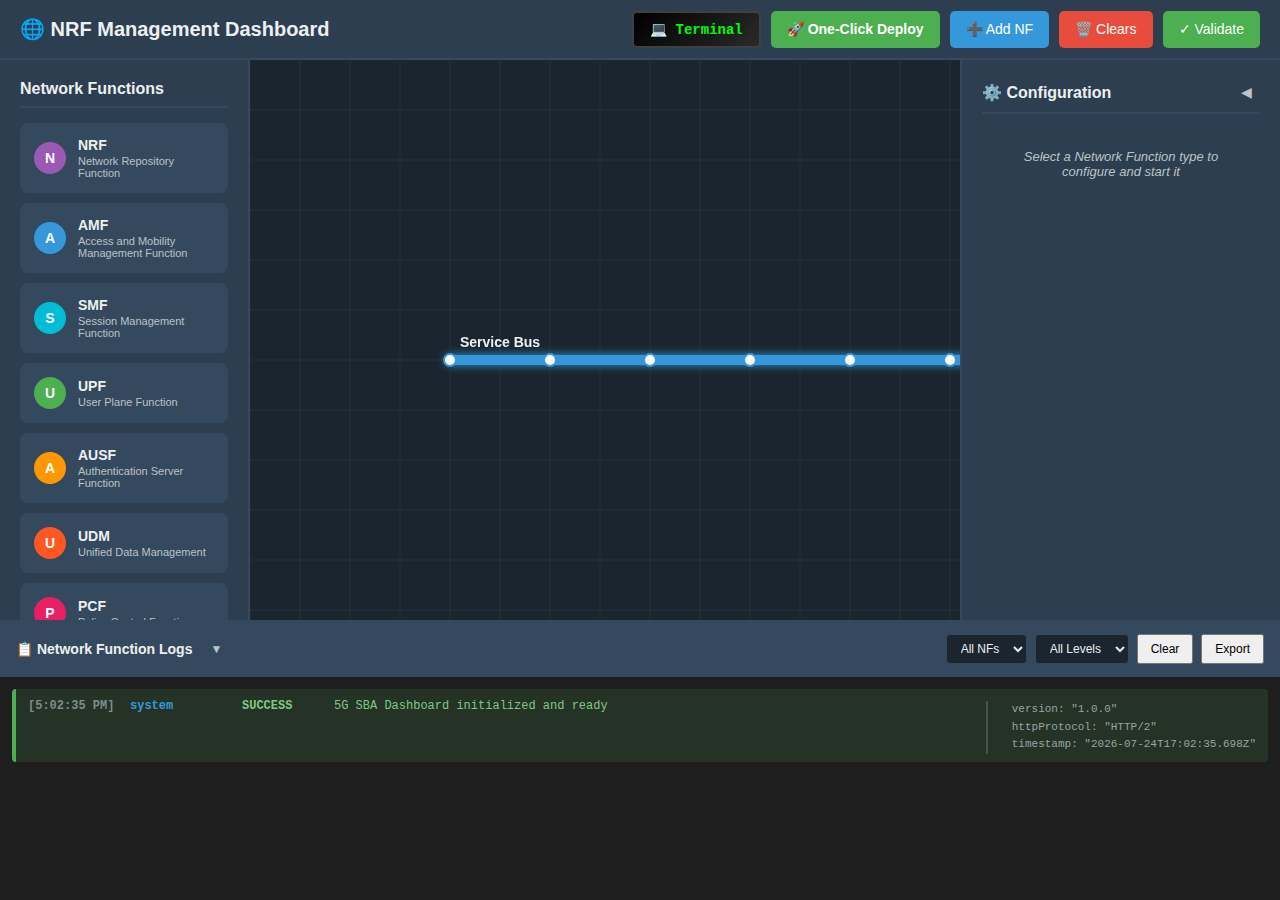
<file: simulation/index.html>
<!DOCTYPE html>
<html lang="en">

<head>
    <meta charset="UTF-8">
    <meta name="viewport" content="width=device-width, initial-scale=1.0">
    <title>5G SBA Network Dashboard</title>
    <link rel="stylesheet" href="css/main.css">
</head>

<body>
    <!-- Main Container -->
    <div class="dashboard-container">

        <!-- Top Toolbar -->
        <div class="toolbar">
            <div class="toolbar-left">
                <h1>🌐 NRF Management Dashboard</h1>
            </div>
            <div class="toolbar-right">
                <!-- Main action buttons -->
                <button id="btn-terminal" class="btn btn-terminal">💻 Terminal</button>
                <button id="btn-one-click-deploy" class="btn btn-success">🚀 One-Click Deploy</button>
                <button id="btn-add-nf" class="btn btn-primary">➕ Add NF</button>
                <button id="btn-clear" class="btn btn-danger">🗑️ Clears</button>
                <button id="btn-validate" class="btn btn-info">✓ Validate</button>
            </div>
        </div>

        <!-- Deployment Progress Bar -->
        <div id="deployment-progress" class="deployment-progress" style="display: none;">
            <div class="progress-container">
                <div class="progress-label">
                    <span>🚀 Deploying 5G Network...</span>
                    <span id="deployment-progress-text">0% (0/0)</span>
                </div>
                <div class="progress-bar-container">
                    <div id="deployment-progress-bar" class="progress-bar"></div>
                </div>
            </div>
        </div>


        <!-- Main Content Area -->
        <div class="main-content">

            <!-- Left Sidebar - NF Palette -->
            <div class="sidebar-left">
                <h3>Network Functions</h3>
                <div class="nf-palette">
                    <!-- NF types will be dynamically added here -->
                </div>

                <div class="connection-controls">
                    <h3>Create Connection</h3>
                    <button id="btn-select-source" class="btn btn-block">Select Source</button>
                    <button id="btn-select-destination" class="btn btn-block" disabled>Select Destination</button>
                    <button id="btn-cancel-connection" class="btn btn-block btn-cancel"
                        style="display:none;">Cancel</button>
                </div>
            </div>

            <!-- Center Canvas Area -->
            <div class="canvas-container">
                <canvas id="main-canvas"></canvas>

                <!-- Canvas overlay messages -->
                <div id="canvas-message" class="canvas-message"></div>
            </div>

            <!-- Right Sidebar - Configuration Panel -->
            <div class="sidebar-right">
                <div id="config-panel" class="config-panel">
                    <div class="config-panel-header">
                        <h3>⚙️ Configuration</h3>
                        <button id="btn-toggle-config" class="btn-toggle-config" title="Hide/Show Configuration Panel (Ctrl+K)">
                            <span id="config-toggle-icon">◀</span>
                        </button>
                    </div>
                    <!-- Configuration form will be dynamically inserted here -->
                    <div id="config-form">
                        <p class="hint">Select a Network Function type to configure and start it</p>
                    </div>
                </div>
            </div>

        </div>

        <!-- Bottom Log Panel -->
        <div class="log-panel" id="log-panel">
            <div class="log-panel-header">
                <div class="log-header-left">
                    <h3>📋 Network Function Logs</h3>
                    <button id="btn-toggle-logs" class="btn-toggle-logs" title="Hide/Show Logs (Ctrl+L)">
                        <span id="toggle-icon">▼</span>
                    </button>
                </div>
                <div class="log-controls">
                    <select id="log-filter-nf">
                        <option value="all">All NFs</option>
                    </select>
                    <select id="log-filter-level">
                        <option value="all">All Levels</option>
                        <option value="ERROR">Errors</option>
                        <option value="WARNING">Warnings</option>
                        <option value="INFO">Info</option>
                        <option value="SUCCESS">Success</option>
                    </select>
                    <button id="btn-clear-logs" class="btn-small">Clear</button>
                    <button id="btn-export-logs" class="btn-small">Export</button>
                </div>
            </div>
            <div id="log-content" class="log-content">
                <!-- Logs will be dynamically added here -->
            </div>
        </div>

    </div>

    <!-- Modal for Adding NF -->
    <div id="add-nf-modal" class="modal" style="display:none;">
        <div class="modal-content">
            <h2>Select Network Function Type</h2>
            <div id="nf-grid" class="nf-grid">
                <!-- NF selection buttons will be added here -->
            </div>
            <button id="modal-cancel" class="btn btn-secondary">Cancel</button>
        </div>
    </div>

    <!-- Help Modal -->
    <div id="help-modal" class="modal" style="display:none;">
        <div class="modal-content help-modal-content">
            <h2>📚 5G Service-Based Architecture Guide</h2>
            <div class="help-content">
                <div class="help-section">
                    <h3>🏗️ Reference Architecture</h3>
                    <div class="architecture-diagram">
                        <img id="sba-diagram" src="images/sba/sba.jpg" alt="5G Service-Based Architecture"
                            style="width: 100%; max-width: 800px; height: auto; background: #1a252f; border-radius: 8px;">
                    </div>
                </div>

                <div class="help-section">
                    <h3>🚀 Quick Start Guide</h3>
                    <ol class="help-steps">
                        <li><strong>Create Service Buses:</strong> Click "📊 Add Bus Line" to create Control Plane and
                            User Plane buses</li>
                        <li><strong>Add Network Functions:</strong> Click "➕ Add NF" to add AMF, SMF, UPF, etc.</li>
                        <li><strong>Connect Components:</strong> Use "Select Source" → "Select Destination" to connect
                            NFs to buses</li>
                        <li><strong>Validate Topology:</strong> Click "✓ Validate" to check your 5G network design</li>
                    </ol>
                </div>

                <div class="help-section">
                    <h3>🔗 Connection Types</h3>
                    <ul class="help-list">
                        <li><span class="connection-type nf-bus">NF → Bus:</span> Connect Network Functions to Service
                            Buses</li>
                        <li><span class="connection-type bus-nf">Bus → NF:</span> Connect Service Buses to Network
                            Functions</li>
                        <li><span class="connection-type bus-bus">Bus → Bus:</span> Create bridges between different
                            service buses</li>
                        <li><span class="connection-type nf-nf">NF → NF:</span> Direct point-to-point connections</li>
                    </ul>
                </div>
            </div>
            <button id="help-close" class="btn btn-primary btn-block">Close</button>
        </div>
    </div>

    <!-- Load all JavaScript files in correct order -->
    <script src="js/data-store.js"></script>
    <script src="js/nrf-registry.js"></script>
    <script src="js/nf-manager.js"></script>
    <script src="js/connection-manager.js"></script>
    <script src="js/bus-manager.js"></script>
    <script src="js/ping-manager.js"></script>
    <script src="js/log-engine.js"></script>
    <script src="js/deployment-manager.js"></script>
    <script src="js/docker.js"></script>
    <script src="js/canvas-renderer.js"></script>
    <script src="js/ui-controller.js"></script>
    <script src="js/app.js"></script>
<script src="../assets/js/iframeResize.js"></script>
        
        </body>

</html>
</file>
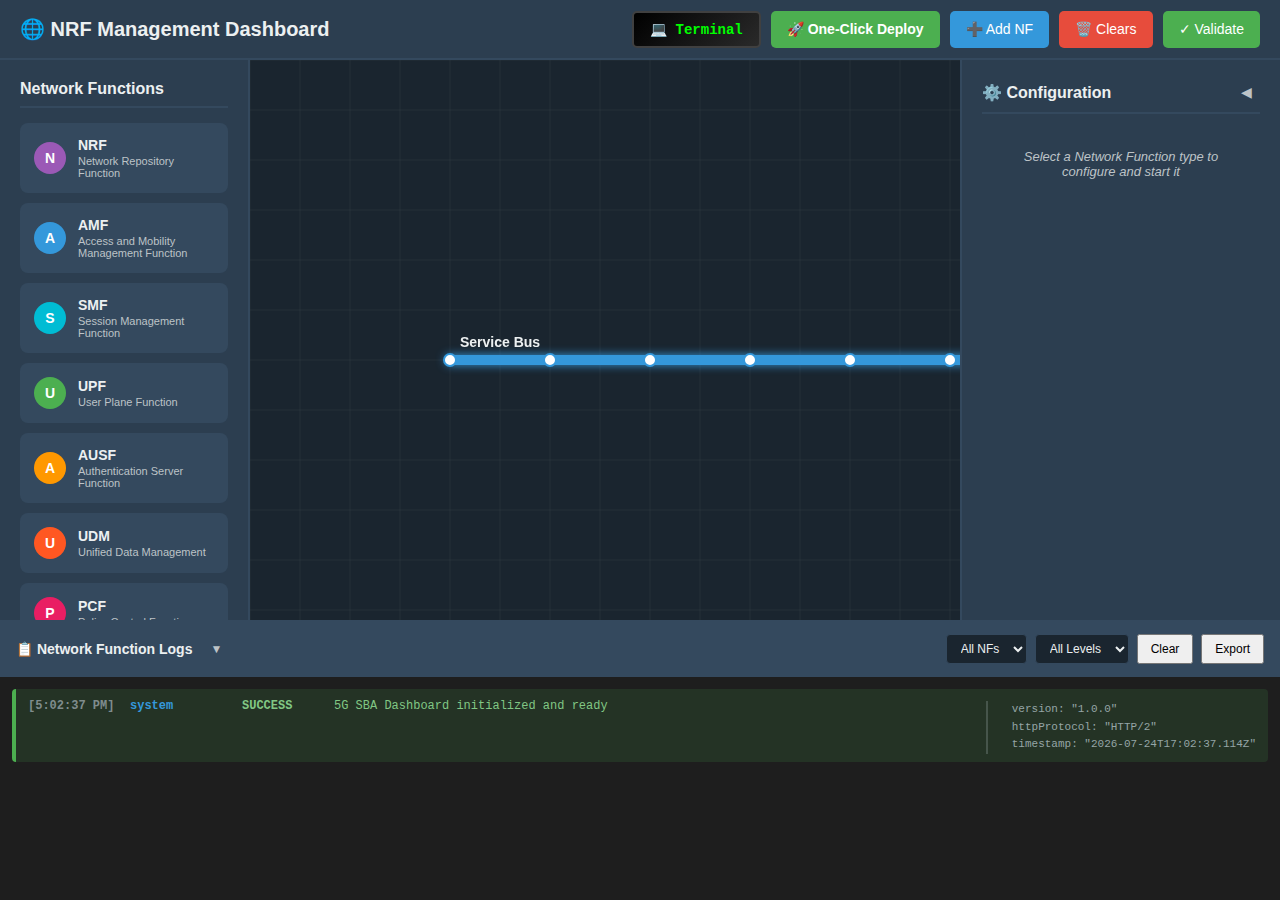
<file: experiment/simulation/index.html>
<!DOCTYPE html>
<html lang="en">

<head>
    <meta charset="UTF-8">
    <meta name="viewport" content="width=device-width, initial-scale=1.0">
    <title>5G SBA Network Dashboard</title>
    <link rel="stylesheet" href="css/main.css">
</head>

<body>
    <!-- Main Container -->
    <div class="dashboard-container">

        <!-- Top Toolbar -->
        <div class="toolbar">
            <div class="toolbar-left">
                <h1>🌐 NRF Management Dashboard</h1>
            </div>
            <div class="toolbar-right">
                <!-- Main action buttons -->
                <button id="btn-terminal" class="btn btn-terminal">💻 Terminal</button>
                <button id="btn-one-click-deploy" class="btn btn-success">🚀 One-Click Deploy</button>
                <button id="btn-add-nf" class="btn btn-primary">➕ Add NF</button>
                <button id="btn-clear" class="btn btn-danger">🗑️ Clears</button>
                <button id="btn-validate" class="btn btn-info">✓ Validate</button>
            </div>
        </div>

        <!-- Deployment Progress Bar -->
        <div id="deployment-progress" class="deployment-progress" style="display: none;">
            <div class="progress-container">
                <div class="progress-label">
                    <span>🚀 Deploying 5G Network...</span>
                    <span id="deployment-progress-text">0% (0/0)</span>
                </div>
                <div class="progress-bar-container">
                    <div id="deployment-progress-bar" class="progress-bar"></div>
                </div>
            </div>
        </div>


        <!-- Main Content Area -->
        <div class="main-content">

            <!-- Left Sidebar - NF Palette -->
            <div class="sidebar-left">
                <h3>Network Functions</h3>
                <div class="nf-palette">
                    <!-- NF types will be dynamically added here -->
                </div>

                <div class="connection-controls">
                    <h3>Create Connection</h3>
                    <button id="btn-select-source" class="btn btn-block">Select Source</button>
                    <button id="btn-select-destination" class="btn btn-block" disabled>Select Destination</button>
                    <button id="btn-cancel-connection" class="btn btn-block btn-cancel"
                        style="display:none;">Cancel</button>
                </div>
            </div>

            <!-- Center Canvas Area -->
            <div class="canvas-container">
                <canvas id="main-canvas"></canvas>

                <!-- Canvas overlay messages -->
                <div id="canvas-message" class="canvas-message"></div>
            </div>

            <!-- Right Sidebar - Configuration Panel -->
            <div class="sidebar-right">
                <div id="config-panel" class="config-panel">
                    <div class="config-panel-header">
                        <h3>⚙️ Configuration</h3>
                        <button id="btn-toggle-config" class="btn-toggle-config" title="Hide/Show Configuration Panel (Ctrl+K)">
                            <span id="config-toggle-icon">◀</span>
                        </button>
                    </div>
                    <!-- Configuration form will be dynamically inserted here -->
                    <div id="config-form">
                        <p class="hint">Select a Network Function type to configure and start it</p>
                    </div>
                </div>
            </div>

        </div>

        <!-- Bottom Log Panel -->
        <div class="log-panel" id="log-panel">
            <div class="log-panel-header">
                <div class="log-header-left">
                    <h3>📋 Network Function Logs</h3>
                    <button id="btn-toggle-logs" class="btn-toggle-logs" title="Hide/Show Logs (Ctrl+L)">
                        <span id="toggle-icon">▼</span>
                    </button>
                </div>
                <div class="log-controls">
                    <select id="log-filter-nf">
                        <option value="all">All NFs</option>
                    </select>
                    <select id="log-filter-level">
                        <option value="all">All Levels</option>
                        <option value="ERROR">Errors</option>
                        <option value="WARNING">Warnings</option>
                        <option value="INFO">Info</option>
                        <option value="SUCCESS">Success</option>
                    </select>
                    <button id="btn-clear-logs" class="btn-small">Clear</button>
                    <button id="btn-export-logs" class="btn-small">Export</button>
                </div>
            </div>
            <div id="log-content" class="log-content">
                <!-- Logs will be dynamically added here -->
            </div>
        </div>

    </div>

    <!-- Modal for Adding NF -->
    <div id="add-nf-modal" class="modal" style="display:none;">
        <div class="modal-content">
            <h2>Select Network Function Type</h2>
            <div id="nf-grid" class="nf-grid">
                <!-- NF selection buttons will be added here -->
            </div>
            <button id="modal-cancel" class="btn btn-secondary">Cancel</button>
        </div>
    </div>

    <!-- Help Modal -->
    <div id="help-modal" class="modal" style="display:none;">
        <div class="modal-content help-modal-content">
            <h2>📚 5G Service-Based Architecture Guide</h2>
            <div class="help-content">
                <div class="help-section">
                    <h3>🏗️ Reference Architecture</h3>
                    <div class="architecture-diagram">
                        <img id="sba-diagram" src="images/sba/sba.jpg" alt="5G Service-Based Architecture"
                            style="width: 100%; max-width: 800px; height: auto; background: #1a252f; border-radius: 8px;">
                    </div>
                </div>

                <div class="help-section">
                    <h3>🚀 Quick Start Guide</h3>
                    <ol class="help-steps">
                        <li><strong>Create Service Buses:</strong> Click "📊 Add Bus Line" to create Control Plane and
                            User Plane buses</li>
                        <li><strong>Add Network Functions:</strong> Click "➕ Add NF" to add AMF, SMF, UPF, etc.</li>
                        <li><strong>Connect Components:</strong> Use "Select Source" → "Select Destination" to connect
                            NFs to buses</li>
                        <li><strong>Validate Topology:</strong> Click "✓ Validate" to check your 5G network design</li>
                    </ol>
                </div>

                <div class="help-section">
                    <h3>🔗 Connection Types</h3>
                    <ul class="help-list">
                        <li><span class="connection-type nf-bus">NF → Bus:</span> Connect Network Functions to Service
                            Buses</li>
                        <li><span class="connection-type bus-nf">Bus → NF:</span> Connect Service Buses to Network
                            Functions</li>
                        <li><span class="connection-type bus-bus">Bus → Bus:</span> Create bridges between different
                            service buses</li>
                        <li><span class="connection-type nf-nf">NF → NF:</span> Direct point-to-point connections</li>
                    </ul>
                </div>
            </div>
            <button id="help-close" class="btn btn-primary btn-block">Close</button>
        </div>
    </div>

    <!-- Load all JavaScript files in correct order -->
    <script src="js/data-store.js"></script>
    <script src="js/nrf-registry.js"></script>
    <script src="js/nf-manager.js"></script>
    <script src="js/connection-manager.js"></script>
    <script src="js/bus-manager.js"></script>
    <script src="js/ping-manager.js"></script>
    <script src="js/log-engine.js"></script>
    <script src="js/deployment-manager.js"></script>
    <script src="js/docker.js"></script>
    <script src="js/canvas-renderer.js"></script>
    <script src="js/ui-controller.js"></script>
    <script src="js/app.js"></script>
</body>

</html>
</file>
<file: simulation/css/main.css>
/* ============================================
   5G SBA Dashboard Styles
   ============================================ */

/* CSS Variables for theming */
:root {
    --bg-primary: #1a252f;
    --bg-secondary: #2c3e50;
    --bg-tertiary: #34495e;
    --text-primary: #ecf0f1;
    --text-secondary: #bdc3c7;
    --border-color: #34495e;
    --accent-blue: #3498db;
    --accent-green: #4caf50;
    --accent-red: #e74c3c;
    --accent-orange: #ff9800;
    --accent-purple: #9b59b6;
}

/* Global Reset */
* {
    margin: 0;
    padding: 0;
    box-sizing: border-box;
}

body {
    font-family: 'Segoe UI', Tahoma, Geneva, Verdana, sans-serif;
    background: var(--bg-primary);
    color: var(--text-primary);
    overflow: hidden;
}

/* ============================================
   Dashboard Container
   ============================================ */
.dashboard-container {
    display: flex;
    flex-direction: column;
    height: 100vh;
    width: 100vw;
}

/* ============================================
   Toolbar (Top Bar)
   ============================================ */
.toolbar {
    background: var(--bg-secondary);
    border-bottom: 2px solid var(--border-color);
    padding: 12px 20px;
    display: flex;
    justify-content: space-between;
    align-items: center;
    height: 60px;
}

.toolbar-left h1 {
    font-size: 20px;
    font-weight: 600;
    color: var(--text-primary);
}

.toolbar-right {
    display: flex;
    gap: 10px;
}

/* ============================================
   Buttons
   ============================================ */
.btn {
    padding: 8px 16px;
    border: none;
    border-radius: 5px;
    font-size: 14px;
    font-weight: 500;
    cursor: pointer;
    transition: all 0.3s ease;
    outline: none;
}

.btn:hover {
    transform: translateY(-2px);
    box-shadow: 0 4px 8px rgba(0, 0, 0, 0.3);
}

.btn:active {
    transform: translateY(0);
}

.btn-primary {
    background: var(--accent-blue);
    color: white;
}

.btn-secondary {
    background: var(--bg-tertiary);
    color: var(--text-primary);
}

.btn-danger {
    background: var(--accent-red);
    color: white;
}

.btn-info {
    background: var(--accent-green);
    color: white;
}

.btn-block {
    width: 100%;
    margin-bottom: 8px;
}

.btn-small {
    padding: 6px 12px;
    font-size: 12px;
}

.btn-cancel {
    background: var(--accent-orange);
    color: white;
}

button:disabled {
    opacity: 0.5;
    cursor: not-allowed;
}

/* ============================================
   Main Content Area
   ============================================ */
.main-content {
    display: flex;
    flex: 1;
    overflow: hidden;
}

/* ============================================
   Left Sidebar (NF Palette)
   ============================================ */
.sidebar-left {
    width: 250px;
    background: var(--bg-secondary);
    border-right: 2px solid var(--border-color);
    padding: 20px;
    overflow-y: auto;
}

.sidebar-left h3 {
    font-size: 16px;
    margin-bottom: 15px;
    color: var(--text-primary);
    border-bottom: 2px solid var(--border-color);
    padding-bottom: 8px;
}

.nf-palette {
    display: flex;
    flex-direction: column;
    gap: 10px;
    margin-bottom: 30px;
}

.nf-palette-item {
    padding: 12px;
    background: var(--bg-tertiary);
    border-radius: 8px;
    border: 2px solid transparent;
    cursor: pointer;
    transition: all 0.3s ease;
    display: flex;
    align-items: center;
    gap: 12px;
}

.nf-palette-item:hover {
    border-color: var(--accent-blue);
    transform: translateX(5px);
}

.nf-icon-small {
    width: 32px;
    height: 32px;
    border-radius: 50%;
    display: flex;
    align-items: center;
    justify-content: center;
    font-weight: bold;
    font-size: 14px;
    color: white;
}

.nf-palette-item .nf-label {
    flex: 1;
}

.nf-palette-item .nf-name {
    font-weight: 600;
    font-size: 14px;
}

.nf-palette-item .nf-desc {
    font-size: 11px;
    color: var(--text-secondary);
    margin-top: 2px;
}

/* Connection Controls */
.connection-controls {
    margin-top: 20px;
}

/* ============================================
   Canvas Container (Center)
   ============================================ */
.canvas-container {
    flex: 1;
    background: var(--bg-primary);
    position: relative;
    overflow: hidden;
    display: flex;
    flex-direction: column;
}

#main-canvas {
    width: 100%;
    height: 100%;
    display: block;
    cursor: default;
    flex: 1;
}

.canvas-message {
    position: absolute;
    top: 20px;
    left: 50%;
    transform: translateX(-50%);
    background: rgba(52, 152, 219, 0.9);
    color: white;
    padding: 12px 24px;
    border-radius: 8px;
    font-size: 14px;
    font-weight: 500;
    display: none;
    z-index: 10;
    animation: fadeIn 0.3s ease;
}

.canvas-message.show {
    display: block;
}

@keyframes fadeIn {
    from {
        opacity: 0;
        transform: translateX(-50%) translateY(-10px);
    }

    to {
        opacity: 1;
        transform: translateX(-50%) translateY(0);
    }
}

/* ============================================
   Right Sidebar (Configuration Panel)
   ============================================ */
.sidebar-right {
    width: 320px;
    background: var(--bg-secondary);
    border-left: 2px solid var(--border-color);
    padding: 20px;
    overflow-y: auto;
}

/* Config panel h3 styles moved to .config-panel-header h3 */

.hint {
    color: var(--text-secondary);
    font-size: 13px;
    font-style: italic;
    text-align: center;
    padding: 20px;
}

#config-form {
    display: flex;
    flex-direction: column;
    gap: 15px;
}

.form-group {
    display: flex;
    flex-direction: column;
    gap: 6px;
}

.form-group label {
    font-size: 13px;
    font-weight: 500;
    color: var(--text-secondary);
}

.form-group input,
.form-group select {
    padding: 10px;
    background: var(--bg-tertiary);
    border: 1px solid var(--border-color);
    border-radius: 5px;
    color: var(--text-primary);
    font-size: 14px;
}

.form-group input:focus,
.form-group select:focus {
    outline: none;
    border-color: var(--accent-blue);
}

/* Configuration Panel Header and Toggle */
.config-panel-header {
    display: flex;
    justify-content: space-between;
    align-items: center;
    margin-bottom: 15px;
    padding-bottom: 8px;
    border-bottom: 2px solid var(--border-color);
}

.config-panel-header h3 {
    font-size: 16px;
    margin: 0;
    color: var(--text-primary);
}

.btn-toggle-config {
    background: none;
    border: none;
    color: var(--text-secondary);
    cursor: pointer;
    padding: 4px 8px;
    border-radius: 4px;
    font-size: 14px;
    transition: all 0.2s ease;
    min-width: 24px;
    text-align: center;
}

.btn-toggle-config:hover {
    background: var(--bg-primary);
    color: var(--text-primary);
}

/* Configuration Panel Collapsed State */
.sidebar-right.collapsed {
    width: 40px;
    padding: 20px 8px;
    transition: width 0.3s ease, padding 0.3s ease;
}

.sidebar-right.collapsed .config-panel-header h3 {
    display: none;
}

.sidebar-right.collapsed #config-form {
    display: none;
}

.sidebar-right.collapsed .btn-toggle-config {
    transform: rotate(180deg);
}

/* ============================================
   Log Panel (Bottom)
   ============================================ */
.log-panel {
    height: 280px;
    background: var(--bg-secondary);
    border-top: 2px solid var(--border-color);
    display: flex;
    flex-direction: column;
    transition: height 0.3s ease;
}

.log-panel.collapsed {
    height: 45px;
}

.log-panel-header {
    padding: 12px 16px;
    background: var(--bg-tertiary);
    border-bottom: 1px solid var(--border-color);
    display: flex;
    justify-content: space-between;
    align-items: center;
    min-height: 45px;
}

.log-header-left {
    display: flex;
    align-items: center;
    gap: 10px;
}

.log-panel-header h3 {
    font-size: 14px;
    font-weight: 600;
    margin: 0;
}

.btn-toggle-logs {
    background: none;
    border: none;
    color: var(--text-secondary);
    cursor: pointer;
    padding: 4px 8px;
    border-radius: 4px;
    font-size: 12px;
    transition: all 0.2s ease;
}

.btn-toggle-logs:hover {
    background: var(--bg-primary);
    color: var(--text-primary);
}

.log-content {
    flex: 1;
    overflow-y: auto;
    transition: opacity 0.3s ease;
}

.log-panel.collapsed .log-content {
    opacity: 0;
    pointer-events: none;
}

.log-panel.collapsed .log-controls {
    opacity: 0.5;
    pointer-events: none;
}

.log-controls {
    display: flex;
    gap: 8px;
    align-items: center;
}

.log-controls select {
    padding: 6px 10px;
    background: var(--bg-primary);
    border: 1px solid var(--border-color);
    border-radius: 4px;
    color: var(--text-primary);
    font-size: 12px;
}

.log-content {
    flex: 1;
    padding: 12px;
    overflow-y: auto;
    font-family: 'Courier New', 'Consolas', monospace;
    font-size: 12px;
    line-height: 1.6;
    background: #1e1e1e;
}

/* Log Entry Styles */
.log-entry {
    padding: 8px 12px;
    margin-bottom: 6px;
    border-left: 4px solid;
    border-radius: 4px;
    display: flex;
    gap: 12px;
    animation: slideIn 0.3s ease;
    font-family: 'Courier New', monospace;
}

@keyframes slideIn {
    from {
        opacity: 0;
        transform: translateX(-20px);
    }

    to {
        opacity: 1;
        transform: translateX(0);
    }
}

.log-entry.ERROR {
    background: rgba(231, 76, 60, 0.15);
    border-left-color: #e74c3c;
    color: #ff6b6b;
}

.log-entry.WARNING {
    background: rgba(255, 152, 0, 0.15);
    border-left-color: #ff9800;
    color: #ffa726;
}

.log-entry.INFO {
    background: rgba(52, 152, 219, 0.15);
    border-left-color: #3498db;
    color: #74b9ff;
}

.log-entry.SUCCESS {
    background: rgba(76, 175, 80, 0.15);
    border-left-color: #4caf50;
    color: #81c784;
}

.log-entry.DEBUG {
    background: rgba(149, 165, 166, 0.1);
    border-left-color: #95a5a6;
    color: #bdc3c7;
}

.log-timestamp {
    color: #7f8c8d;
    min-width: 90px;
    font-weight: 600;
}

.log-nf-name {
    color: #3498db;
    font-weight: bold;
    min-width: 100px;
}

.log-level {
    font-weight: bold;
    min-width: 80px;
}

.log-message {
    flex: 1;
    color: inherit;
}

.log-details {
    font-size: 11px;
    color: #95a5a6;
    margin-top: 4px;
    padding-left: 24px;
    border-left: 2px solid rgba(149, 165, 166, 0.3);
}

/* Scrollbar Styling */
.log-content::-webkit-scrollbar,
.sidebar-left::-webkit-scrollbar,
.sidebar-right::-webkit-scrollbar {
    width: 8px;
}

.log-content::-webkit-scrollbar-track,
.sidebar-left::-webkit-scrollbar-track,
.sidebar-right::-webkit-scrollbar-track {
    background: var(--bg-primary);
}

.log-content::-webkit-scrollbar-thumb,
.sidebar-left::-webkit-scrollbar-thumb,
.sidebar-right::-webkit-scrollbar-thumb {
    background: var(--bg-tertiary);
    border-radius: 4px;
}

.log-content::-webkit-scrollbar-thumb:hover,
.sidebar-left::-webkit-scrollbar-thumb:hover,
.sidebar-right::-webkit-scrollbar-thumb:hover {
    background: #4a5f7f;
}

/* ============================================
   Modal Styles
   ============================================ */
.modal {
    position: fixed;
    top: 0;
    left: 0;
    width: 100vw;
    height: 100vh;
    background: rgba(0, 0, 0, 0.7);
    display: flex;
    justify-content: center;
    align-items: center;
    z-index: 1000;
}

.modal-content {
    background: var(--bg-secondary);
    padding: 30px;
    border-radius: 12px;
    max-width: 600px;
    width: 90%;
    box-shadow: 0 8px 24px rgba(0, 0, 0, 0.5);
}

.modal-content h2 {
    font-size: 20px;
    margin-bottom: 20px;
    text-align: center;
}

.nf-grid {
    display: grid;
    grid-template-columns: repeat(3, 1fr);
    gap: 15px;
    margin-bottom: 20px;
}

.nf-select-btn {
    padding: 20px;
    background: var(--bg-tertiary);
    border: 2px solid transparent;
    border-radius: 10px;
    cursor: pointer;
    transition: all 0.3s ease;
    display: flex;
    flex-direction: column;
    align-items: center;
    gap: 10px;
    color: var(--text-primary);
}

.nf-select-btn:hover {
    border-color: var(--accent-blue);
    transform: translateY(-5px);
    box-shadow: 0 5px 15px rgba(52, 152, 219, 0.3);
}

.nf-select-btn .nf-icon {
    width: 60px;
    height: 60px;
    border-radius: 50%;
    display: flex;
    align-items: center;
    justify-content: center;
    font-size: 24px;
    font-weight: bold;
    color: white;
}

.nf-select-btn .nf-label {
    font-size: 14px;
    font-weight: 600;
}

/* ============================================
   Responsive Design
   ============================================ */
@media (max-width: 1200px) {
    .sidebar-left {
        width: 200px;
    }

    .sidebar-right {
        width: 280px;
    }
}

@media (max-width: 768px) {
    .main-content {
        flex-direction: column;
    }

    .sidebar-left,
    .sidebar-right {
        width: 100%;
        height: 200px;
    }

    .log-panel {
        height: 150px;
    }
}

/* =======
=====================================
   HTTP Protocol Dropdown Special Styling
   ============================================ */
#config-http-protocol {
    background: var(--bg-tertiary);
    border: 2px solid #3498db;
    color: var(--text-primary);
    font-weight: 600;
    padding: 12px;
    font-size: 14px;
    border-radius: 5px;
    cursor: pointer;
    transition: all 0.3s ease;
}

#config-http-protocol:hover {
    border-color: #2980b9;
    background: #2c3e50;
}

#config-http-protocol:focus {
    outline: none;
    border-color: #3498db;
    box-shadow: 0 0 0 3px rgba(52, 152, 219, 0.2);
}

/* Highlight protocol field */
.form-group:has(#config-http-protocol) {
    background: rgba(52, 152, 219, 0.05);
    padding: 12px;
    border-radius: 8px;
    border: 1px solid rgba(52, 152, 219, 0.2);
}

.form-group:has(#config-http-protocol) label {
    color: #3498db;
    font-weight: 600;
}

/* ====
========================================
   Help Modal Styling
   ============================================ */
.help-modal-content {
    max-width: 900px;
    max-height: 80vh;
    overflow-y: auto;
}

.help-content {
    margin: 20px 0;
}

.help-section {
    margin-bottom: 25px;
    padding: 15px;
    background: var(--bg-tertiary);
    border-radius: 8px;
    border-left: 4px solid var(--accent-blue);
}

.help-section h3 {
    margin-bottom: 15px;
    color: var(--accent-blue);
    font-size: 16px;
}

.architecture-diagram {
    text-align: center;
    margin: 15px 0;
    padding: 15px;
    background: #1a252f;
    border-radius: 8px;
}

.help-steps {
    list-style: none;
    counter-reset: step-counter;
    padding-left: 0;
}

.help-steps li {
    counter-increment: step-counter;
    margin-bottom: 12px;
    padding-left: 40px;
    position: relative;
    line-height: 1.5;
}

.help-steps li::before {
    content: counter(step-counter);
    position: absolute;
    left: 0;
    top: 0;
    background: var(--accent-blue);
    color: white;
    width: 25px;
    height: 25px;
    border-radius: 50%;
    display: flex;
    align-items: center;
    justify-content: center;
    font-weight: bold;
    font-size: 12px;
}

.help-list {
    list-style: none;
    padding-left: 0;
}

.help-list li {
    margin-bottom: 10px;
    padding: 8px 12px;
    background: var(--bg-primary);
    border-radius: 5px;
    border-left: 3px solid var(--accent-green);
}

.connection-type {
    font-weight: bold;
    padding: 2px 6px;
    border-radius: 3px;
    margin-right: 8px;
}

.connection-type.nf-bus {
    background: rgba(46, 204, 113, 0.2);
    color: #2ecc71;
}

.connection-type.bus-nf {
    background: rgba(52, 152, 219, 0.2);
    color: #3498db;
}

.connection-type.bus-bus {
    background: rgba(255, 152, 0, 0.2);
    color: #ff9800;
}

.connection-type.nf-nf {
    background: rgba(155, 89, 182, 0.2);
    color: #9b59b6;
}

/* Help button styling */
#btn-help {
    background: var(--bg-tertiary);
    border: 1px solid var(--accent-blue);
    color: var(--accent-blue);
}

#btn-help:hover {
    background: var(--accent-blue);
    color: white;
}

/* ==
==========================================
   New Configuration Panel Styles
   ============================================ */

.config-hint {
    background: rgba(52, 152, 219, 0.1);
    border: 1px solid rgba(52, 152, 219, 0.3);
    border-radius: 6px;
    padding: 12px;
    margin-bottom: 15px;
    font-size: 13px;
    color: var(--accent-blue);
    text-align: center;
}

.btn-success {
    background: var(--accent-green);
    color: white;
    font-weight: 600;
}

.btn-success:hover {
    background: #45a049;
    transform: translateY(-2px);
    box-shadow: 0 4px 12px rgba(76, 175, 80, 0.3);
}

.form-group input[required] {
    border-left: 3px solid var(--accent-blue);
}

.form-group input[required]:invalid {
    border-left-color: var(--accent-red);
}

.form-group input[required]:valid {
    border-left-color: var(--accent-green);
}

/* Enhanced form styling for new NF configuration */
#config-form h4 {
    color: var(--text-primary);
    font-size: 18px;
    margin-bottom: 10px;
    text-align: center;
    border-bottom: 2px solid var(--accent-blue);
    padding-bottom: 8px;
}

/* Button animations */
.btn-success {
    position: relative;
    overflow: hidden;
}

.btn-success::before {
    content: '';
    position: absolute;
    top: 0;
    left: -100%;
    width: 100%;
    height: 100%;
    background: linear-gradient(90deg, transparent, rgba(255, 255, 255, 0.2), transparent);
    transition: left 0.5s;
}

.btn-success:hover::before {
    left: 100%;
}

/* =
===========================================
   Ping Troubleshooting Section Styles
   ============================================ */
.troubleshoot-section {
    margin-top: 25px;
    padding: 20px;
    background: rgba(52, 152, 219, 0.05);
    border: 2px solid rgba(52, 152, 219, 0.2);
    border-radius: 10px;
    position: relative;
}

.troubleshoot-section::before {
    content: '';
    position: absolute;
    top: -2px;
    left: -2px;
    right: -2px;
    bottom: -2px;
    background: linear-gradient(45deg, #3498db, #2ecc71, #f39c12, #e74c3c);
    border-radius: 10px;
    z-index: -1;
    opacity: 0.3;
    animation: troubleshootGlow 3s ease-in-out infinite alternate;
}

@keyframes troubleshootGlow {
    0% {
        opacity: 0.2;
    }

    100% {
        opacity: 0.4;
    }
}

.troubleshoot-section h4 {
    color: var(--accent-blue);
    font-size: 16px;
    margin-bottom: 10px;
    text-align: center;
    font-weight: 600;
    text-shadow: 0 0 10px rgba(52, 152, 219, 0.3);
}

.troubleshoot-section .config-hint {
    background: rgba(52, 152, 219, 0.15);
    border: 1px solid rgba(52, 152, 219, 0.4);
    color: #74b9ff;
    font-size: 12px;
    margin-bottom: 15px;
}

.troubleshoot-section .form-group {
    margin-bottom: 15px;
}

.troubleshoot-section .form-group input {
    background: var(--bg-primary);
    border: 2px solid rgba(52, 152, 219, 0.3);
    color: var(--text-primary);
    transition: all 0.3s ease;
}

.troubleshoot-section .form-group input:focus {
    border-color: var(--accent-blue);
    box-shadow: 0 0 0 3px rgba(52, 152, 219, 0.2);
    background: rgba(52, 152, 219, 0.05);
}

.troubleshoot-section .form-group input::placeholder {
    color: var(--text-secondary);
    opacity: 0.7;
}

/* Ping Button Styles */
.troubleshoot-section .btn {
    margin-bottom: 8px;
    font-weight: 600;
    position: relative;
    overflow: hidden;
    transition: all 0.3s ease;
}

.troubleshoot-section .btn:disabled {
    opacity: 0.6;
    cursor: not-allowed;
    transform: none;
}

.troubleshoot-section .btn:disabled:hover {
    transform: none;
    box-shadow: none;
}

/* Ping Target Button */
#btn-ping-target {
    background: linear-gradient(135deg, #3498db, #2980b9);
    color: white;
    border: none;
}

#btn-ping-target:hover:not(:disabled) {
    background: linear-gradient(135deg, #2980b9, #1f4e79);
    box-shadow: 0 4px 15px rgba(52, 152, 219, 0.4);
}

/* Network Ping Button */
#btn-ping-network {
    background: linear-gradient(135deg, #2ecc71, #27ae60);
    color: white;
    border: none;
}

#btn-ping-network:hover:not(:disabled) {
    background: linear-gradient(135deg, #27ae60, #1e8449);
    box-shadow: 0 4px 15px rgba(46, 204, 113, 0.4);
}

/* Ping History Button */
#btn-ping-history {
    background: linear-gradient(135deg, #f39c12, #e67e22);
    color: white;
    border: none;
}

#btn-ping-history:hover:not(:disabled) {
    background: linear-gradient(135deg, #e67e22, #d35400);
    box-shadow: 0 4px 15px rgba(243, 156, 18, 0.4);
}

/* Button Loading Animation */
.troubleshoot-section .btn:disabled::after {
    content: '';
    position: absolute;
    top: 50%;
    left: 50%;
    width: 16px;
    height: 16px;
    margin: -8px 0 0 -8px;
    border: 2px solid transparent;
    border-top: 2px solid rgba(255, 255, 255, 0.8);
    border-radius: 50%;
    animation: buttonSpin 1s linear infinite;
}

@keyframes buttonSpin {
    0% {
        transform: rotate(0deg);
    }

    100% {
        transform: rotate(360deg);
    }
}

/* Ping Input Field Enhancement */
#ping-target-ip {
    font-family: 'Courier New', monospace;
    font-size: 14px;
    letter-spacing: 0.5px;
}

#ping-target-ip:valid {
    border-color: var(--accent-green);
    background: rgba(46, 204, 113, 0.05);
}

#ping-target-ip:invalid:not(:placeholder-shown) {
    border-color: var(--accent-red);
    background: rgba(231, 76, 60, 0.05);
}

/* Responsive adjustments for troubleshooting section */
@media (max-width: 768px) {
    .troubleshoot-section {
        margin-top: 15px;
        padding: 15px;
    }

    .troubleshoot-section .btn {
        font-size: 13px;
        padding: 10px 12px;
    }
}

/* 
============================================
   Command Input Terminal Styles
   ============================================ */
.log-command-input {
    background: #1e1e1e;
    border-top: 2px solid var(--accent-blue);
    padding: 0;
    font-family: 'Courier New', monospace;
    animation: slideUp 0.3s ease;
}

@keyframes slideUp {
    from {
        opacity: 0;
        transform: translateY(20px);
    }

    to {
        opacity: 1;
        transform: translateY(0);
    }
}

.command-input-header {
    background: var(--bg-tertiary);
    padding: 8px 12px;
    display: flex;
    justify-content: space-between;
    align-items: center;
    border-bottom: 1px solid var(--border-color);
}

.command-input-header span {
    color: var(--accent-blue);
    font-weight: bold;
    font-size: 12px;
}

.btn-close-terminal {
    background: none;
    border: none;
    color: var(--text-secondary);
    cursor: pointer;
    font-size: 16px;
    padding: 2px 6px;
    border-radius: 3px;
    transition: all 0.2s ease;
}

.btn-close-terminal:hover {
    background: var(--accent-red);
    color: white;
}

.command-input-line {
    display: flex;
    align-items: center;
    padding: 10px 12px;
    background: #1e1e1e;
}

.command-prompt {
    color: var(--accent-green);
    font-weight: bold;
    margin-right: 8px;
    font-size: 14px;
}

#command-input {
    flex: 1;
    background: transparent;
    border: none;
    color: var(--text-primary);
    font-family: 'Courier New', monospace;
    font-size: 14px;
    padding: 6px 8px;
    outline: none;
}

#command-input::placeholder {
    color: var(--text-secondary);
    opacity: 0.6;
}

#command-input:focus {
    background: rgba(52, 152, 219, 0.05);
    border-radius: 3px;
}

.btn-execute {
    background: var(--accent-blue);
    border: none;
    color: white;
    padding: 6px 10px;
    border-radius: 4px;
    cursor: pointer;
    font-size: 12px;
    margin-left: 8px;
    transition: all 0.2s ease;
}

.btn-execute:hover {
    background: #2980b9;
    transform: scale(1.05);
}

.btn-execute:active {
    transform: scale(0.95);
}

/* Terminal command suggestions */
.command-suggestions {
    position: absolute;
    bottom: 100%;
    left: 0;
    right: 0;
    background: var(--bg-secondary);
    border: 1px solid var(--border-color);
    border-bottom: none;
    max-height: 120px;
    overflow-y: auto;
    z-index: 10;
}

.command-suggestion {
    padding: 8px 12px;
    cursor: pointer;
    font-family: 'Courier New', monospace;
    font-size: 12px;
    border-bottom: 1px solid var(--border-color);
    transition: background 0.2s ease;
}

.command-suggestion:hover {
    background: var(--accent-blue);
    color: white;
}

.command-suggestion:last-child {
    border-bottom: none;
}

/* Enhanced log panel when terminal is active */
.log-panel.terminal-active {
    border-top-color: var(--accent-blue);
    box-shadow: 0 -2px 10px rgba(52, 152, 219, 0.2);
}

.log-panel.terminal-active .log-panel-header {
    background: linear-gradient(135deg, var(--bg-tertiary), rgba(52, 152, 219, 0.1));
}

/* ==
==========================================
   Windows Terminal Styles
   ============================================ */
.windows-terminal-modal {
    position: fixed;
    top: 0;
    left: 0;
    width: 100vw;
    height: 100vh;
    background: rgba(0, 0, 0, 0.0);
    display: flex;
    justify-content: center;
    align-items: center;
    z-index: 2000;
    opacity: 0;
    transition: opacity 0.3s ease;
    pointer-events: none;
}

.windows-terminal-modal.show {
    opacity: 1;
}

.windows-terminal-window {
    width: 800px;
    height: 600px;
    background: #000000;
    border: 2px solid #404040;
    border-radius: 8px 8px 0 0;
    box-shadow: 0 8px 32px rgba(0, 0, 0, 0.8);
    display: flex;
    flex-direction: column;
    font-family: 'Consolas', 'Courier New', monospace;
    transform: scale(0.9);
    transition: transform 0.3s ease;
    pointer-events: auto;
}

.windows-terminal-modal.show .windows-terminal-window {
    transform: scale(1);
}

.windows-terminal-titlebar {
    background: linear-gradient(to bottom, #404040, #2a2a2a);
    height: 30px;
    display: flex;
    justify-content: space-between;
    align-items: center;
    padding: 0 10px;
    border-radius: 6px 6px 0 0;
    border-bottom: 1px solid #1a1a1a;
    cursor: move;
}

.terminal-title {
    color: #ffffff;
    font-size: 12px;
    font-weight: normal;
    display: flex;
    align-items: center;
    gap: 8px;
}

.terminal-icon {
    font-size: 10px;
}

.terminal-controls {
    display: flex;
    gap: 2px;
}

.terminal-btn {
    width: 18px;
    height: 18px;
    border: none;
    font-size: 12px;
    font-weight: bold;
    cursor: pointer;
    display: flex;
    align-items: center;
    justify-content: center;
    transition: background 0.2s ease;
}

.terminal-btn.minimize {
    background: #404040;
    color: #ffffff;
}

.terminal-btn.minimize:hover {
    background: #505050;
}

.terminal-btn.maximize {
    background: #404040;
    color: #ffffff;
}

.terminal-btn.maximize:hover {
    background: #505050;
}

.terminal-btn.close {
    background: #e74c3c;
    color: #ffffff;
}

.terminal-btn.close:hover {
    background: #c0392b;
}

.windows-terminal-content {
    flex: 1;
    background: #000000;
    color: #00ff00;
    padding: 10px;
    overflow-y: auto;
    font-size: 14px;
    line-height: 1.2;
    display: flex;
    flex-direction: column;
}

.terminal-header {
    color: #ffffff;
    margin-bottom: 10px;
    font-size: 13px;
}

.terminal-output {
    flex: 1;
    overflow-y: auto;
    margin-bottom: 10px;
}

.terminal-line {
    margin: 2px 0;
    white-space: pre-wrap;
    word-wrap: break-word;
}

.terminal-command {
    color: #ffffff;
    font-weight: bold;
}

.terminal-info {
    color: #ffffff;
}

.terminal-success {
    color: #00ff00;
}

.terminal-error {
    color: #ff6b6b;
}

.terminal-blank {
    height: 14px;
}

.terminal-input-line {
    display: flex;
    align-items: center;
    background: #000000;
    border-top: 1px solid #333333;
    padding-top: 5px;
}

.terminal-prompt {
    color: #ffffff;
    margin-right: 5px;
    font-weight: bold;
    white-space: nowrap;
}

.terminal-input {
    flex: 1;
    background: transparent;
    border: none;
    color: #ffffff;
    font-family: 'Consolas', 'Courier New', monospace;
    font-size: 14px;
    outline: none;
    caret-color: #ffffff;
}

.terminal-input::selection {
    background: #0078d4;
    color: #ffffff;
}

/* Terminal scrollbar */
.terminal-output::-webkit-scrollbar {
    width: 12px;
}

.terminal-output::-webkit-scrollbar-track {
    background: #1a1a1a;
}

.terminal-output::-webkit-scrollbar-thumb {
    background: #404040;
    border-radius: 6px;
}

.terminal-output::-webkit-scrollbar-thumb:hover {
    background: #505050;
}

/* Resizer handle */
.terminal-resizer {
    position: absolute;
    right: 6px;
    bottom: 6px;
    width: 14px;
    height: 14px;
    background: transparent;
    border-right: 2px solid #505050;
    border-bottom: 2px solid #505050;
    cursor: nwse-resize;
    opacity: 0.8;
}

/* Terminal button styling */
.btn-terminal {
    background: linear-gradient(135deg, #000000, #2a2a2a);
    color: #00ff00;
    border: 2px solid #404040;
    font-family: 'Consolas', 'Courier New', monospace;
    font-weight: bold;
    position: relative;
    overflow: hidden;
}

.btn-terminal:hover:not(:disabled) {
    background: linear-gradient(135deg, #1a1a1a, #404040);
    border-color: #00ff00;
    box-shadow: 0 4px 15px rgba(0, 255, 0, 0.3);
    color: #ffffff;
}

.btn-terminal::before {
    content: '';
    position: absolute;
    top: 0;
    left: -100%;
    width: 100%;
    height: 100%;
    background: linear-gradient(90deg, transparent, rgba(0, 255, 0, 0.2), transparent);
    transition: left 0.5s;
}

.btn-terminal:hover::before {
    left: 100%;
}

/* Responsive terminal */
@media (max-width: 900px) {
    .windows-terminal-window {
        width: 95vw;
        height: 80vh;
    }
}

@media (max-width: 600px) {
    .windows-terminal-window {
        width: 100vw;
        height: 100vh;
        border-radius: 0;
    }

    .windows-terminal-content {
        font-size: 12px;
    }

    .terminal-input {
        font-size: 12px;
    }
}

/* ============================================
   Auto-Assignment Indicators
   ============================================ */
.auto-assigned {
    color: #2ecc71;
    font-size: 10px;
    font-weight: normal;
    background: rgba(46, 204, 113, 0.1);
    padding: 2px 6px;
    border-radius: 3px;
    margin-left: 8px;
    animation: pulse 2s infinite;
}

@keyframes pulse {
    0% {
        opacity: 0.7;
    }

    50% {
        opacity: 1;
    }

    100% {
        opacity: 0.7;
    }
}

/* Enhanced form group styling for auto-assigned fields */
.form-group:has(.auto-assigned) {
    background: rgba(46, 204, 113, 0.03);
    border: 1px solid rgba(46, 204, 113, 0.2);
    border-radius: 6px;
    padding: 12px;
    margin-bottom: 15px;
}

.form-group:has(.auto-assigned) input {
    border-color: rgba(46, 204, 113, 0.4);
    background: rgba(46, 204, 113, 0.05);
}

.form-group:has(.auto-assigned) input:focus {
    border-color: #2ecc71;
    box-shadow: 0 0 0 3px rgba(46, 204, 113, 0.2);
}

/* JSON modal viewer */
.json-modal {
    position: fixed;
    inset: 0;
    background: rgba(0, 0, 0, 0.65);
    display: flex;
    align-items: center;
    justify-content: center;
    z-index: 9999;
}

.json-modal-content {
    background: #1f2a36;
    border: 1px solid #2e3b4a;
    border-radius: 8px;
    width: 70%;
    max-width: 960px;
    max-height: 80vh;
    overflow: hidden;
    box-shadow: 0 12px 30px rgba(0, 0, 0, 0.35);
}

.json-modal-header {
    display: flex;
    align-items: center;
    justify-content: space-between;
    padding: 12px 16px;
    background: #243140;
    border-bottom: 1px solid #2e3b4a;
}

.json-modal-header h3 {
    margin: 0;
    font-size: 16px;
}

.json-modal-close {
    background: #e74c3c;
    color: #fff;
    border: none;
    border-radius: 4px;
    padding: 6px 10px;
    cursor: pointer;
    font-weight: bold;
}

.json-modal-close:hover {
    background: #c0392b;
}

.json-modal-body {
    padding: 16px;
    margin: 0;
    max-height: 70vh;
    overflow: auto;
    background: #0f1620;
    color: #d6e4ff;
    font-family: "Courier New", monospace;
    font-size: 13px;
    white-space: pre-wrap;
}

/* ============================================
   JSON MODAL VIEWER
   ============================================ */
.json-modal {
    position: fixed;
    top: 0;
    left: 0;
    width: 100vw;
    height: 100vh;
    background: rgba(0, 0, 0, 0.85);
    display: flex;
    justify-content: center;
    align-items: center;
    z-index: 2000;
    animation: fadeInModal 0.3s ease;
}

@keyframes fadeInModal {
    from {
        opacity: 0;
    }

    to {
        opacity: 1;
    }
}

.json-modal-content {
    background: var(--bg-secondary);
    border-radius: 12px;
    box-shadow: 0 10px 40px rgba(0, 0, 0, 0.5);
    max-width: 90%;
    max-height: 90%;
    width: 800px;
    display: flex;
    flex-direction: column;
    overflow: hidden;
    animation: slideUpModal 0.3s ease;
}

@keyframes slideUpModal {
    from {
        transform: translateY(30px);
        opacity: 0;
    }

    to {
        transform: translateY(0);
        opacity: 1;
    }
}

.json-modal-header {
    background: var(--bg-tertiary);
    padding: 16px 20px;
    border-bottom: 2px solid var(--border-color);
    display: flex;
    justify-content: space-between;
    align-items: center;
}

.json-modal-header h3 {
    margin: 0;
    font-size: 18px;
    font-weight: 600;
    color: var(--text-primary);
}

.json-modal-close {
    background: none;
    border: none;
    color: var(--text-secondary);
    font-size: 20px;
    cursor: pointer;
    padding: 4px 8px;
    border-radius: 4px;
    transition: all 0.2s ease;
    line-height: 1;
}

.json-modal-close:hover {
    background: var(--accent-red);
    color: white;
    transform: rotate(90deg);
}

.json-modal-body {
    padding: 20px;
    overflow: auto;
    flex: 1;
    background: #1a1f2e;
    color: #d6deeb;
    font-family: 'Consolas', 'Monaco', 'Courier New', monospace;
    font-size: 13px;
    line-height: 1.6;
    margin: 0;
    white-space: pre;
    border-radius: 0 0 12px 12px;
}

/* JSON Syntax Highlighting (achieved through text colors) */
.json-modal-body {
    /* String values in green */
    color: #c3e88d;
}

/* Scrollbar styling for JSON modal */
.json-modal-body::-webkit-scrollbar {
    width: 10px;
    height: 10px;
}

.json-modal-body::-webkit-scrollbar-track {
    background: #0f1419;
    border-radius: 0 0 12px 0;
}

.json-modal-body::-webkit-scrollbar-thumb {
    background: var(--accent-blue);
    border-radius: 5px;
}

.json-modal-body::-webkit-scrollbar-thumb:hover {
    background: #2980b9;
}

/* Responsive design for JSON modal */
@media (max-width: 768px) {
    .json-modal-content {
        width: 95%;
        max-height: 85%;
    }

    .json-modal-body {
        font-size: 11px;
        padding: 15px;
    }

    .json-modal-header h3 {
        font-size: 16px;
    }
}

/* ============================================
   SPLIT JSON MODAL (Request/Response Separate)
   ============================================ */
.json-modal-split {
    width: 900px;
    max-width: 95%;
}

.json-modal-split-container {
    display: flex;
    flex-direction: row;
    gap: 0;
    flex: 1;
    overflow: hidden;
}

.json-section {
    flex: 1;
    display: flex;
    flex-direction: column;
    border-right: 2px solid var(--border-color);
    overflow: hidden;
}

.json-section:last-child {
    border-right: none;
}

.json-section-header {
    background: var(--bg-tertiary);
    padding: 12px 16px;
    display: flex;
    align-items: center;
    gap: 10px;
    border-bottom: 1px solid var(--border-color);
}

.json-section-header h4 {
    margin: 0;
    font-size: 14px;
    font-weight: 600;
    color: var(--text-primary);
}

.json-section-icon {
    font-size: 18px;
}

.json-section .json-modal-body {
    flex: 1;
    border-radius: 0;
    max-height: 55vh;
    overflow: auto;
}

/* Request section styling - Orange theme */
.json-request {
    background: #2d1f0f;
    border-left: 3px solid #ff8c00;
    color: #ff8c00;
}

/* Response section styling - Green theme */
.json-response {
    background: #0f2d0f;
    border-left: 3px solid #00ff00;
    color: #00ff00;
}

/* Request section header - Orange accent */
.json-section:has(.json-request) .json-section-header {
    background: #3d2a15;
    border-bottom: 2px solid #ff8c00;
}

.json-section:has(.json-request) .json-section-header h4 {
    color: #ff8c00;
}

.json-section:has(.json-request) .json-section-icon {
    color: #ff8c00;
}

/* Response section header - Green accent */
.json-section:has(.json-response) .json-section-header {
    background: #1a3d1a;
    border-bottom: 2px solid #00ff00;
}

.json-section:has(.json-response) .json-section-header h4 {
    color: #00ff00;
}

.json-section:has(.json-response) .json-section-icon {
    color: #00ff00;
}

/* Responsive design for split modal */
@media (max-width: 900px) {
    .json-modal-split-container {
        flex-direction: column;
    }

    .json-section {
        border-right: none;
        border-bottom: 2px solid var(--border-color);
    }

    .json-section:last-child {
        border-bottom: none;
    }

    .json-section .json-modal-body {
        max-height: 35vh;
    }
}
/* ============================================
   One-Click Deployment Styles
   ============================================ */

.btn-success {
    background: var(--accent-green);
    color: white;
    font-weight: 600;
}

.btn-success:hover {
    background: #45a049;
}

.btn-success:disabled {
    background: #6c757d;
    cursor: not-allowed;
    transform: none;
}

/* Deployment Progress Bar */
.deployment-progress {
    background: var(--bg-secondary);
    border-bottom: 1px solid var(--border-color);
    padding: 10px 20px;
    animation: slideDown 0.3s ease-out;
}

@keyframes slideDown {
    from {
        opacity: 0;
        transform: translateY(-20px);
    }
    to {
        opacity: 1;
        transform: translateY(0);
    }
}

.progress-container {
    max-width: 800px;
    margin: 0 auto;
}

.progress-label {
    display: flex;
    justify-content: space-between;
    align-items: center;
    margin-bottom: 8px;
    font-size: 14px;
    font-weight: 500;
}

.progress-bar-container {
    width: 100%;
    height: 8px;
    background: var(--bg-tertiary);
    border-radius: 4px;
    overflow: hidden;
}

.progress-bar {
    height: 100%;
    background: linear-gradient(90deg, var(--accent-green), #45a049);
    border-radius: 4px;
    transition: width 0.3s ease;
    width: 0%;
}

/* Deployment Animation */
.deployment-progress .progress-label span:first-child {
    animation: pulse 2s infinite;
}

@keyframes pulse {
    0%, 100% {
        opacity: 1;
    }
    50% {
        opacity: 0.7;
    }
}


/* ============================================
   NRF Split Panel Styles
   ============================================ */

.nrf-split-panel {
    max-width: 95vw;
    width: 1600px;
    max-height: 90vh;
}

.nrf-panel-container {
    display: flex;
    gap: 0;
    height: calc(90vh - 60px);
    overflow: hidden;
}

.nrf-panel-side {
    flex: 1;
    display: flex;
    flex-direction: column;
    overflow: hidden;
}

.nrf-requests-panel {
    border-right: 2px solid var(--border-color);
}

.nrf-panel-header {
    background: var(--bg-tertiary);
    padding: 12px 16px;
    display: flex;
    align-items: center;
    gap: 10px;
    border-bottom: 2px solid var(--border-color);
}

.nrf-panel-header h4 {
    margin: 0;
    font-size: 14px;
    font-weight: 600;
    color: var(--text-primary);
}

.nrf-panel-icon {
    font-size: 18px;
}

/* Orange theme for requests panel */
.nrf-requests-panel .nrf-panel-header {
    background: #3d2a15;
    border-bottom: 2px solid #ff8c00;
}

.nrf-requests-panel .nrf-panel-header h4 {
    color: #ff8c00;
}

.nrf-requests-panel .nrf-panel-icon {
    color: #ff8c00;
}

/* Green theme for responses panel */
.nrf-responses-panel .nrf-panel-header {
    background: #1a3d1a;
    border-bottom: 2px solid #00ff00;
}

.nrf-responses-panel .nrf-panel-header h4 {
    color: #00ff00;
}

.nrf-responses-panel .nrf-panel-icon {
    color: #00ff00;
}

.nrf-panel-content {
    flex: 1;
    overflow-y: auto;
    padding: 16px;
    background: var(--bg-primary);
}

.nrf-message-item {
    margin-bottom: 20px;
    border-radius: 8px;
    overflow: hidden;
    border: 1px solid var(--border-color);
}

.nrf-message-item:last-child {
    margin-bottom: 0;
}

.nrf-message-header {
    background: var(--bg-tertiary);
    padding: 10px 14px;
    display: flex;
    align-items: center;
    gap: 10px;
    border-bottom: 1px solid var(--border-color);
}

.nrf-nf-badge {
    background: var(--accent-blue);
    color: white;
    padding: 4px 10px;
    border-radius: 4px;
    font-size: 11px;
    font-weight: 600;
    letter-spacing: 0.5px;
}

.nrf-nf-name {
    color: var(--text-primary);
    font-size: 13px;
    font-weight: 500;
}

.nrf-message-item .json-modal-body {
    margin: 0;
    border-radius: 0;
    border: none;
    max-height: 400px;
    overflow-y: auto;
    font-size: 11px;
    line-height: 1.5;
}

/* Scrollbar styling for NRF panels */
.nrf-panel-content::-webkit-scrollbar,
.nrf-message-item .json-modal-body::-webkit-scrollbar {
    width: 8px;
}

.nrf-panel-content::-webkit-scrollbar-track,
.nrf-message-item .json-modal-body::-webkit-scrollbar-track {
    background: var(--bg-secondary);
}

.nrf-panel-content::-webkit-scrollbar-thumb,
.nrf-message-item .json-modal-body::-webkit-scrollbar-thumb {
    background: var(--border-color);
    border-radius: 4px;
}

.nrf-panel-content::-webkit-scrollbar-thumb:hover,
.nrf-message-item .json-modal-body::-webkit-scrollbar-thumb:hover {
    background: #555;
}

/* Responsive design for NRF panel */
@media (max-width: 1200px) {
    .nrf-panel-container {
        flex-direction: column;
    }

    .nrf-requests-panel {
        border-right: none;
        border-bottom: 2px solid var(--border-color);
    }

    .nrf-panel-side {
        max-height: 45vh;
    }
}



/* ============================================
   Docker Terminal Styles
   ============================================ */

   .docker-terminal-modal {
    position: fixed;
    top: 0;
    left: 0;
    width: 100vw;
    height: 100vh;
    background: rgba(0, 0, 0, 0.7);
    display: flex;
    justify-content: center;
    align-items: center;
    z-index: 2001; /* Higher than Windows terminal */
    opacity: 0;
    transition: opacity 0.3s ease;
}

.docker-terminal-modal.show {
    opacity: 1;
}

.docker-terminal-window {
    width: 900px;
    height: 700px;
    background: #0d1117;
    border: 2px solid #30363d;
    border-radius: 8px 8px 0 0;
    box-shadow: 0 8px 32px rgba(0, 0, 0, 0.8);
    display: flex;
    flex-direction: column;
    font-family: 'Consolas', 'Courier New', monospace;
    transform: scale(0.9);
    transition: transform 0.3s ease;
    position: relative;
}

.docker-terminal-modal.show .docker-terminal-window {
    transform: scale(1);
}

.docker-terminal-titlebar {
    background: linear-gradient(to bottom, #161b22, #0d1117);
    height: 35px;
    display: flex;
    justify-content: space-between;
    align-items: center;
    padding: 0 12px;
    border-radius: 6px 6px 0 0;
    border-bottom: 1px solid #30363d;
}

.docker-terminal-title {
    color: #c9d1d9;
    font-size: 13px;
    font-weight: 500;
    display: flex;
    align-items: center;
    gap: 8px;
}

.docker-terminal-icon {
    font-size: 14px;
}

.docker-terminal-controls {
    display: flex;
    gap: 4px;
}

.docker-terminal-btn {
    width: 20px;
    height: 20px;
    border: none;
    font-size: 13px;
    font-weight: bold;
    cursor: pointer;
    display: flex;
    align-items: center;
    justify-content: center;
    transition: background 0.2s ease;
    border-radius: 3px;
}

.docker-terminal-btn.minimize {
    background: #30363d;
    color: #c9d1d9;
}

.docker-terminal-btn.minimize:hover {
    background: #484f58;
}

.docker-terminal-btn.maximize {
    background: #30363d;
    color: #c9d1d9;
}

.docker-terminal-btn.maximize:hover {
    background: #484f58;
}

.docker-terminal-btn.close {
    background: #da3633;
    color: #ffffff;
}

.docker-terminal-btn.close:hover {
    background: #f85149;
}

.docker-terminal-content {
    flex: 1;
    background: #0d1117;
    color: #c9d1d9;
    padding: 12px;
    overflow-y: auto;
    font-size: 13px;
    line-height: 1.4;
    display: flex;
    flex-direction: column;
}

.docker-terminal-header {
    color: #7d8590;
    margin-bottom: 12px;
    font-size: 12px;
}

.docker-terminal-output {
    flex: 1;
    overflow-y: auto;
    margin-bottom: 12px;
}

.docker-terminal-line {
    margin: 2px 0;
    white-space: pre-wrap;
    word-wrap: break-word;
    font-size: 13px;
}

.docker-terminal-command {
    color: #58a6ff;
    font-weight: 500;
}

.docker-terminal-info {
    color: #c9d1d9;
}

.docker-terminal-success {
    color: #3fb950;
}

.docker-terminal-warning {
    color: #d29922;
}

.docker-terminal-error {
    color: #f85149;
}

.docker-terminal-blank {
    height: 14px;
}

.docker-terminal-input-line {
    display: flex;
    align-items: center;
    background: #0d1117;
    border-top: 1px solid #30363d;
    padding-top: 8px;
}

.docker-terminal-prompt {
    color: #58a6ff;
    margin-right: 8px;
    font-weight: 600;
    white-space: nowrap;
}

.docker-terminal-input {
    flex: 1;
    background: transparent;
    border: none;
    color: #c9d1d9;
    font-family: 'Consolas', 'Courier New', monospace;
    font-size: 13px;
    outline: none;
    caret-color: #58a6ff;
}

.docker-terminal-input::selection {
    background: #1f6feb;
    color: #ffffff;
}

.docker-terminal-resize-handle {
    position: absolute;
    bottom: 0;
    right: 0;
    width: 20px;
    height: 20px;
    cursor: nwse-resize;
    background: linear-gradient(135deg, transparent 50%, #30363d 50%);
}

/* Docker terminal scrollbar */
.docker-terminal-output::-webkit-scrollbar {
    width: 12px;
}

.docker-terminal-output::-webkit-scrollbar-track {
    background: #0d1117;
}

.docker-terminal-output::-webkit-scrollbar-thumb {
    background: #30363d;
    border-radius: 6px;
}

.docker-terminal-output::-webkit-scrollbar-thumb:hover {
    background: #484f58;
}

/* Responsive Docker terminal */
@media (max-width: 1000px) {
    .docker-terminal-window {
        width: 95vw;
        height: 85vh;
    }
}

@media (max-width: 600px) {
    .docker-terminal-window {
        width: 100vw;
        height: 100vh;
        border-radius: 0;
    }

    .docker-terminal-content {
        font-size: 12px;
    }

    .docker-terminal-input {
        font-size: 12px;
    }
}
</file>
<file: experiment/simulation/css/main.css>
/* ============================================
   5G SBA Dashboard Styles
   ============================================ */

/* CSS Variables for theming */
:root {
    --bg-primary: #1a252f;
    --bg-secondary: #2c3e50;
    --bg-tertiary: #34495e;
    --text-primary: #ecf0f1;
    --text-secondary: #bdc3c7;
    --border-color: #34495e;
    --accent-blue: #3498db;
    --accent-green: #4caf50;
    --accent-red: #e74c3c;
    --accent-orange: #ff9800;
    --accent-purple: #9b59b6;
}

/* Global Reset */
* {
    margin: 0;
    padding: 0;
    box-sizing: border-box;
}

body {
    font-family: 'Segoe UI', Tahoma, Geneva, Verdana, sans-serif;
    background: var(--bg-primary);
    color: var(--text-primary);
    overflow: hidden;
}

/* ============================================
   Dashboard Container
   ============================================ */
.dashboard-container {
    display: flex;
    flex-direction: column;
    height: 100vh;
    width: 100vw;
}

/* ============================================
   Toolbar (Top Bar)
   ============================================ */
.toolbar {
    background: var(--bg-secondary);
    border-bottom: 2px solid var(--border-color);
    padding: 12px 20px;
    display: flex;
    justify-content: space-between;
    align-items: center;
    height: 60px;
}

.toolbar-left h1 {
    font-size: 20px;
    font-weight: 600;
    color: var(--text-primary);
}

.toolbar-right {
    display: flex;
    gap: 10px;
}

/* ============================================
   Buttons
   ============================================ */
.btn {
    padding: 8px 16px;
    border: none;
    border-radius: 5px;
    font-size: 14px;
    font-weight: 500;
    cursor: pointer;
    transition: all 0.3s ease;
    outline: none;
}

.btn:hover {
    transform: translateY(-2px);
    box-shadow: 0 4px 8px rgba(0, 0, 0, 0.3);
}

.btn:active {
    transform: translateY(0);
}

.btn-primary {
    background: var(--accent-blue);
    color: white;
}

.btn-secondary {
    background: var(--bg-tertiary);
    color: var(--text-primary);
}

.btn-danger {
    background: var(--accent-red);
    color: white;
}

.btn-info {
    background: var(--accent-green);
    color: white;
}

.btn-block {
    width: 100%;
    margin-bottom: 8px;
}

.btn-small {
    padding: 6px 12px;
    font-size: 12px;
}

.btn-cancel {
    background: var(--accent-orange);
    color: white;
}

button:disabled {
    opacity: 0.5;
    cursor: not-allowed;
}

/* ============================================
   Main Content Area
   ============================================ */
.main-content {
    display: flex;
    flex: 1;
    overflow: hidden;
}

/* ============================================
   Left Sidebar (NF Palette)
   ============================================ */
.sidebar-left {
    width: 250px;
    background: var(--bg-secondary);
    border-right: 2px solid var(--border-color);
    padding: 20px;
    overflow-y: auto;
}

.sidebar-left h3 {
    font-size: 16px;
    margin-bottom: 15px;
    color: var(--text-primary);
    border-bottom: 2px solid var(--border-color);
    padding-bottom: 8px;
}

.nf-palette {
    display: flex;
    flex-direction: column;
    gap: 10px;
    margin-bottom: 30px;
}

.nf-palette-item {
    padding: 12px;
    background: var(--bg-tertiary);
    border-radius: 8px;
    border: 2px solid transparent;
    cursor: pointer;
    transition: all 0.3s ease;
    display: flex;
    align-items: center;
    gap: 12px;
}

.nf-palette-item:hover {
    border-color: var(--accent-blue);
    transform: translateX(5px);
}

.nf-icon-small {
    width: 32px;
    height: 32px;
    border-radius: 50%;
    display: flex;
    align-items: center;
    justify-content: center;
    font-weight: bold;
    font-size: 14px;
    color: white;
}

.nf-palette-item .nf-label {
    flex: 1;
}

.nf-palette-item .nf-name {
    font-weight: 600;
    font-size: 14px;
}

.nf-palette-item .nf-desc {
    font-size: 11px;
    color: var(--text-secondary);
    margin-top: 2px;
}

/* Connection Controls */
.connection-controls {
    margin-top: 20px;
}

/* ============================================
   Canvas Container (Center)
   ============================================ */
.canvas-container {
    flex: 1;
    background: var(--bg-primary);
    position: relative;
    overflow: hidden;
    display: flex;
    flex-direction: column;
}

#main-canvas {
    width: 100%;
    height: 100%;
    display: block;
    cursor: default;
    flex: 1;
}

.canvas-message {
    position: absolute;
    top: 20px;
    left: 50%;
    transform: translateX(-50%);
    background: rgba(52, 152, 219, 0.9);
    color: white;
    padding: 12px 24px;
    border-radius: 8px;
    font-size: 14px;
    font-weight: 500;
    display: none;
    z-index: 10;
    animation: fadeIn 0.3s ease;
}

.canvas-message.show {
    display: block;
}

@keyframes fadeIn {
    from {
        opacity: 0;
        transform: translateX(-50%) translateY(-10px);
    }

    to {
        opacity: 1;
        transform: translateX(-50%) translateY(0);
    }
}

/* ============================================
   Right Sidebar (Configuration Panel)
   ============================================ */
.sidebar-right {
    width: 320px;
    background: var(--bg-secondary);
    border-left: 2px solid var(--border-color);
    padding: 20px;
    overflow-y: auto;
}

/* Config panel h3 styles moved to .config-panel-header h3 */

.hint {
    color: var(--text-secondary);
    font-size: 13px;
    font-style: italic;
    text-align: center;
    padding: 20px;
}

#config-form {
    display: flex;
    flex-direction: column;
    gap: 15px;
}

.form-group {
    display: flex;
    flex-direction: column;
    gap: 6px;
}

.form-group label {
    font-size: 13px;
    font-weight: 500;
    color: var(--text-secondary);
}

.form-group input,
.form-group select {
    padding: 10px;
    background: var(--bg-tertiary);
    border: 1px solid var(--border-color);
    border-radius: 5px;
    color: var(--text-primary);
    font-size: 14px;
}

.form-group input:focus,
.form-group select:focus {
    outline: none;
    border-color: var(--accent-blue);
}

/* Configuration Panel Header and Toggle */
.config-panel-header {
    display: flex;
    justify-content: space-between;
    align-items: center;
    margin-bottom: 15px;
    padding-bottom: 8px;
    border-bottom: 2px solid var(--border-color);
}

.config-panel-header h3 {
    font-size: 16px;
    margin: 0;
    color: var(--text-primary);
}

.btn-toggle-config {
    background: none;
    border: none;
    color: var(--text-secondary);
    cursor: pointer;
    padding: 4px 8px;
    border-radius: 4px;
    font-size: 14px;
    transition: all 0.2s ease;
    min-width: 24px;
    text-align: center;
}

.btn-toggle-config:hover {
    background: var(--bg-primary);
    color: var(--text-primary);
}

/* Configuration Panel Collapsed State */
.sidebar-right.collapsed {
    width: 40px;
    padding: 20px 8px;
    transition: width 0.3s ease, padding 0.3s ease;
}

.sidebar-right.collapsed .config-panel-header h3 {
    display: none;
}

.sidebar-right.collapsed #config-form {
    display: none;
}

.sidebar-right.collapsed .btn-toggle-config {
    transform: rotate(180deg);
}

/* ============================================
   Log Panel (Bottom)
   ============================================ */
.log-panel {
    height: 280px;
    background: var(--bg-secondary);
    border-top: 2px solid var(--border-color);
    display: flex;
    flex-direction: column;
    transition: height 0.3s ease;
}

.log-panel.collapsed {
    height: 45px;
}

.log-panel-header {
    padding: 12px 16px;
    background: var(--bg-tertiary);
    border-bottom: 1px solid var(--border-color);
    display: flex;
    justify-content: space-between;
    align-items: center;
    min-height: 45px;
}

.log-header-left {
    display: flex;
    align-items: center;
    gap: 10px;
}

.log-panel-header h3 {
    font-size: 14px;
    font-weight: 600;
    margin: 0;
}

.btn-toggle-logs {
    background: none;
    border: none;
    color: var(--text-secondary);
    cursor: pointer;
    padding: 4px 8px;
    border-radius: 4px;
    font-size: 12px;
    transition: all 0.2s ease;
}

.btn-toggle-logs:hover {
    background: var(--bg-primary);
    color: var(--text-primary);
}

.log-content {
    flex: 1;
    overflow-y: auto;
    transition: opacity 0.3s ease;
}

.log-panel.collapsed .log-content {
    opacity: 0;
    pointer-events: none;
}

.log-panel.collapsed .log-controls {
    opacity: 0.5;
    pointer-events: none;
}

.log-controls {
    display: flex;
    gap: 8px;
    align-items: center;
}

.log-controls select {
    padding: 6px 10px;
    background: var(--bg-primary);
    border: 1px solid var(--border-color);
    border-radius: 4px;
    color: var(--text-primary);
    font-size: 12px;
}

.log-content {
    flex: 1;
    padding: 12px;
    overflow-y: auto;
    font-family: 'Courier New', 'Consolas', monospace;
    font-size: 12px;
    line-height: 1.6;
    background: #1e1e1e;
}

/* Log Entry Styles */
.log-entry {
    padding: 8px 12px;
    margin-bottom: 6px;
    border-left: 4px solid;
    border-radius: 4px;
    display: flex;
    gap: 12px;
    animation: slideIn 0.3s ease;
    font-family: 'Courier New', monospace;
}

@keyframes slideIn {
    from {
        opacity: 0;
        transform: translateX(-20px);
    }

    to {
        opacity: 1;
        transform: translateX(0);
    }
}

.log-entry.ERROR {
    background: rgba(231, 76, 60, 0.15);
    border-left-color: #e74c3c;
    color: #ff6b6b;
}

.log-entry.WARNING {
    background: rgba(255, 152, 0, 0.15);
    border-left-color: #ff9800;
    color: #ffa726;
}

.log-entry.INFO {
    background: rgba(52, 152, 219, 0.15);
    border-left-color: #3498db;
    color: #74b9ff;
}

.log-entry.SUCCESS {
    background: rgba(76, 175, 80, 0.15);
    border-left-color: #4caf50;
    color: #81c784;
}

.log-entry.DEBUG {
    background: rgba(149, 165, 166, 0.1);
    border-left-color: #95a5a6;
    color: #bdc3c7;
}

.log-timestamp {
    color: #7f8c8d;
    min-width: 90px;
    font-weight: 600;
}

.log-nf-name {
    color: #3498db;
    font-weight: bold;
    min-width: 100px;
}

.log-level {
    font-weight: bold;
    min-width: 80px;
}

.log-message {
    flex: 1;
    color: inherit;
}

.log-details {
    font-size: 11px;
    color: #95a5a6;
    margin-top: 4px;
    padding-left: 24px;
    border-left: 2px solid rgba(149, 165, 166, 0.3);
}

/* Scrollbar Styling */
.log-content::-webkit-scrollbar,
.sidebar-left::-webkit-scrollbar,
.sidebar-right::-webkit-scrollbar {
    width: 8px;
}

.log-content::-webkit-scrollbar-track,
.sidebar-left::-webkit-scrollbar-track,
.sidebar-right::-webkit-scrollbar-track {
    background: var(--bg-primary);
}

.log-content::-webkit-scrollbar-thumb,
.sidebar-left::-webkit-scrollbar-thumb,
.sidebar-right::-webkit-scrollbar-thumb {
    background: var(--bg-tertiary);
    border-radius: 4px;
}

.log-content::-webkit-scrollbar-thumb:hover,
.sidebar-left::-webkit-scrollbar-thumb:hover,
.sidebar-right::-webkit-scrollbar-thumb:hover {
    background: #4a5f7f;
}

/* ============================================
   Modal Styles
   ============================================ */
.modal {
    position: fixed;
    top: 0;
    left: 0;
    width: 100vw;
    height: 100vh;
    background: rgba(0, 0, 0, 0.7);
    display: flex;
    justify-content: center;
    align-items: center;
    z-index: 1000;
}

.modal-content {
    background: var(--bg-secondary);
    padding: 30px;
    border-radius: 12px;
    max-width: 600px;
    width: 90%;
    box-shadow: 0 8px 24px rgba(0, 0, 0, 0.5);
}

.modal-content h2 {
    font-size: 20px;
    margin-bottom: 20px;
    text-align: center;
}

.nf-grid {
    display: grid;
    grid-template-columns: repeat(3, 1fr);
    gap: 15px;
    margin-bottom: 20px;
}

.nf-select-btn {
    padding: 20px;
    background: var(--bg-tertiary);
    border: 2px solid transparent;
    border-radius: 10px;
    cursor: pointer;
    transition: all 0.3s ease;
    display: flex;
    flex-direction: column;
    align-items: center;
    gap: 10px;
    color: var(--text-primary);
}

.nf-select-btn:hover {
    border-color: var(--accent-blue);
    transform: translateY(-5px);
    box-shadow: 0 5px 15px rgba(52, 152, 219, 0.3);
}

.nf-select-btn .nf-icon {
    width: 60px;
    height: 60px;
    border-radius: 50%;
    display: flex;
    align-items: center;
    justify-content: center;
    font-size: 24px;
    font-weight: bold;
    color: white;
}

.nf-select-btn .nf-label {
    font-size: 14px;
    font-weight: 600;
}

/* ============================================
   Responsive Design
   ============================================ */
@media (max-width: 1200px) {
    .sidebar-left {
        width: 200px;
    }

    .sidebar-right {
        width: 280px;
    }
}

@media (max-width: 768px) {
    .main-content {
        flex-direction: column;
    }

    .sidebar-left,
    .sidebar-right {
        width: 100%;
        height: 200px;
    }

    .log-panel {
        height: 150px;
    }
}

/* =======
=====================================
   HTTP Protocol Dropdown Special Styling
   ============================================ */
#config-http-protocol {
    background: var(--bg-tertiary);
    border: 2px solid #3498db;
    color: var(--text-primary);
    font-weight: 600;
    padding: 12px;
    font-size: 14px;
    border-radius: 5px;
    cursor: pointer;
    transition: all 0.3s ease;
}

#config-http-protocol:hover {
    border-color: #2980b9;
    background: #2c3e50;
}

#config-http-protocol:focus {
    outline: none;
    border-color: #3498db;
    box-shadow: 0 0 0 3px rgba(52, 152, 219, 0.2);
}

/* Highlight protocol field */
.form-group:has(#config-http-protocol) {
    background: rgba(52, 152, 219, 0.05);
    padding: 12px;
    border-radius: 8px;
    border: 1px solid rgba(52, 152, 219, 0.2);
}

.form-group:has(#config-http-protocol) label {
    color: #3498db;
    font-weight: 600;
}

/* ====
========================================
   Help Modal Styling
   ============================================ */
.help-modal-content {
    max-width: 900px;
    max-height: 80vh;
    overflow-y: auto;
}

.help-content {
    margin: 20px 0;
}

.help-section {
    margin-bottom: 25px;
    padding: 15px;
    background: var(--bg-tertiary);
    border-radius: 8px;
    border-left: 4px solid var(--accent-blue);
}

.help-section h3 {
    margin-bottom: 15px;
    color: var(--accent-blue);
    font-size: 16px;
}

.architecture-diagram {
    text-align: center;
    margin: 15px 0;
    padding: 15px;
    background: #1a252f;
    border-radius: 8px;
}

.help-steps {
    list-style: none;
    counter-reset: step-counter;
    padding-left: 0;
}

.help-steps li {
    counter-increment: step-counter;
    margin-bottom: 12px;
    padding-left: 40px;
    position: relative;
    line-height: 1.5;
}

.help-steps li::before {
    content: counter(step-counter);
    position: absolute;
    left: 0;
    top: 0;
    background: var(--accent-blue);
    color: white;
    width: 25px;
    height: 25px;
    border-radius: 50%;
    display: flex;
    align-items: center;
    justify-content: center;
    font-weight: bold;
    font-size: 12px;
}

.help-list {
    list-style: none;
    padding-left: 0;
}

.help-list li {
    margin-bottom: 10px;
    padding: 8px 12px;
    background: var(--bg-primary);
    border-radius: 5px;
    border-left: 3px solid var(--accent-green);
}

.connection-type {
    font-weight: bold;
    padding: 2px 6px;
    border-radius: 3px;
    margin-right: 8px;
}

.connection-type.nf-bus {
    background: rgba(46, 204, 113, 0.2);
    color: #2ecc71;
}

.connection-type.bus-nf {
    background: rgba(52, 152, 219, 0.2);
    color: #3498db;
}

.connection-type.bus-bus {
    background: rgba(255, 152, 0, 0.2);
    color: #ff9800;
}

.connection-type.nf-nf {
    background: rgba(155, 89, 182, 0.2);
    color: #9b59b6;
}

/* Help button styling */
#btn-help {
    background: var(--bg-tertiary);
    border: 1px solid var(--accent-blue);
    color: var(--accent-blue);
}

#btn-help:hover {
    background: var(--accent-blue);
    color: white;
}

/* ==
==========================================
   New Configuration Panel Styles
   ============================================ */

.config-hint {
    background: rgba(52, 152, 219, 0.1);
    border: 1px solid rgba(52, 152, 219, 0.3);
    border-radius: 6px;
    padding: 12px;
    margin-bottom: 15px;
    font-size: 13px;
    color: var(--accent-blue);
    text-align: center;
}

.btn-success {
    background: var(--accent-green);
    color: white;
    font-weight: 600;
}

.btn-success:hover {
    background: #45a049;
    transform: translateY(-2px);
    box-shadow: 0 4px 12px rgba(76, 175, 80, 0.3);
}

.form-group input[required] {
    border-left: 3px solid var(--accent-blue);
}

.form-group input[required]:invalid {
    border-left-color: var(--accent-red);
}

.form-group input[required]:valid {
    border-left-color: var(--accent-green);
}

/* Enhanced form styling for new NF configuration */
#config-form h4 {
    color: var(--text-primary);
    font-size: 18px;
    margin-bottom: 10px;
    text-align: center;
    border-bottom: 2px solid var(--accent-blue);
    padding-bottom: 8px;
}

/* Button animations */
.btn-success {
    position: relative;
    overflow: hidden;
}

.btn-success::before {
    content: '';
    position: absolute;
    top: 0;
    left: -100%;
    width: 100%;
    height: 100%;
    background: linear-gradient(90deg, transparent, rgba(255, 255, 255, 0.2), transparent);
    transition: left 0.5s;
}

.btn-success:hover::before {
    left: 100%;
}

/* =
===========================================
   Ping Troubleshooting Section Styles
   ============================================ */
.troubleshoot-section {
    margin-top: 25px;
    padding: 20px;
    background: rgba(52, 152, 219, 0.05);
    border: 2px solid rgba(52, 152, 219, 0.2);
    border-radius: 10px;
    position: relative;
}

.troubleshoot-section::before {
    content: '';
    position: absolute;
    top: -2px;
    left: -2px;
    right: -2px;
    bottom: -2px;
    background: linear-gradient(45deg, #3498db, #2ecc71, #f39c12, #e74c3c);
    border-radius: 10px;
    z-index: -1;
    opacity: 0.3;
    animation: troubleshootGlow 3s ease-in-out infinite alternate;
}

@keyframes troubleshootGlow {
    0% {
        opacity: 0.2;
    }

    100% {
        opacity: 0.4;
    }
}

.troubleshoot-section h4 {
    color: var(--accent-blue);
    font-size: 16px;
    margin-bottom: 10px;
    text-align: center;
    font-weight: 600;
    text-shadow: 0 0 10px rgba(52, 152, 219, 0.3);
}

.troubleshoot-section .config-hint {
    background: rgba(52, 152, 219, 0.15);
    border: 1px solid rgba(52, 152, 219, 0.4);
    color: #74b9ff;
    font-size: 12px;
    margin-bottom: 15px;
}

.troubleshoot-section .form-group {
    margin-bottom: 15px;
}

.troubleshoot-section .form-group input {
    background: var(--bg-primary);
    border: 2px solid rgba(52, 152, 219, 0.3);
    color: var(--text-primary);
    transition: all 0.3s ease;
}

.troubleshoot-section .form-group input:focus {
    border-color: var(--accent-blue);
    box-shadow: 0 0 0 3px rgba(52, 152, 219, 0.2);
    background: rgba(52, 152, 219, 0.05);
}

.troubleshoot-section .form-group input::placeholder {
    color: var(--text-secondary);
    opacity: 0.7;
}

/* Ping Button Styles */
.troubleshoot-section .btn {
    margin-bottom: 8px;
    font-weight: 600;
    position: relative;
    overflow: hidden;
    transition: all 0.3s ease;
}

.troubleshoot-section .btn:disabled {
    opacity: 0.6;
    cursor: not-allowed;
    transform: none;
}

.troubleshoot-section .btn:disabled:hover {
    transform: none;
    box-shadow: none;
}

/* Ping Target Button */
#btn-ping-target {
    background: linear-gradient(135deg, #3498db, #2980b9);
    color: white;
    border: none;
}

#btn-ping-target:hover:not(:disabled) {
    background: linear-gradient(135deg, #2980b9, #1f4e79);
    box-shadow: 0 4px 15px rgba(52, 152, 219, 0.4);
}

/* Network Ping Button */
#btn-ping-network {
    background: linear-gradient(135deg, #2ecc71, #27ae60);
    color: white;
    border: none;
}

#btn-ping-network:hover:not(:disabled) {
    background: linear-gradient(135deg, #27ae60, #1e8449);
    box-shadow: 0 4px 15px rgba(46, 204, 113, 0.4);
}

/* Ping History Button */
#btn-ping-history {
    background: linear-gradient(135deg, #f39c12, #e67e22);
    color: white;
    border: none;
}

#btn-ping-history:hover:not(:disabled) {
    background: linear-gradient(135deg, #e67e22, #d35400);
    box-shadow: 0 4px 15px rgba(243, 156, 18, 0.4);
}

/* Button Loading Animation */
.troubleshoot-section .btn:disabled::after {
    content: '';
    position: absolute;
    top: 50%;
    left: 50%;
    width: 16px;
    height: 16px;
    margin: -8px 0 0 -8px;
    border: 2px solid transparent;
    border-top: 2px solid rgba(255, 255, 255, 0.8);
    border-radius: 50%;
    animation: buttonSpin 1s linear infinite;
}

@keyframes buttonSpin {
    0% {
        transform: rotate(0deg);
    }

    100% {
        transform: rotate(360deg);
    }
}

/* Ping Input Field Enhancement */
#ping-target-ip {
    font-family: 'Courier New', monospace;
    font-size: 14px;
    letter-spacing: 0.5px;
}

#ping-target-ip:valid {
    border-color: var(--accent-green);
    background: rgba(46, 204, 113, 0.05);
}

#ping-target-ip:invalid:not(:placeholder-shown) {
    border-color: var(--accent-red);
    background: rgba(231, 76, 60, 0.05);
}

/* Responsive adjustments for troubleshooting section */
@media (max-width: 768px) {
    .troubleshoot-section {
        margin-top: 15px;
        padding: 15px;
    }

    .troubleshoot-section .btn {
        font-size: 13px;
        padding: 10px 12px;
    }
}

/* 
============================================
   Command Input Terminal Styles
   ============================================ */
.log-command-input {
    background: #1e1e1e;
    border-top: 2px solid var(--accent-blue);
    padding: 0;
    font-family: 'Courier New', monospace;
    animation: slideUp 0.3s ease;
}

@keyframes slideUp {
    from {
        opacity: 0;
        transform: translateY(20px);
    }

    to {
        opacity: 1;
        transform: translateY(0);
    }
}

.command-input-header {
    background: var(--bg-tertiary);
    padding: 8px 12px;
    display: flex;
    justify-content: space-between;
    align-items: center;
    border-bottom: 1px solid var(--border-color);
}

.command-input-header span {
    color: var(--accent-blue);
    font-weight: bold;
    font-size: 12px;
}

.btn-close-terminal {
    background: none;
    border: none;
    color: var(--text-secondary);
    cursor: pointer;
    font-size: 16px;
    padding: 2px 6px;
    border-radius: 3px;
    transition: all 0.2s ease;
}

.btn-close-terminal:hover {
    background: var(--accent-red);
    color: white;
}

.command-input-line {
    display: flex;
    align-items: center;
    padding: 10px 12px;
    background: #1e1e1e;
}

.command-prompt {
    color: var(--accent-green);
    font-weight: bold;
    margin-right: 8px;
    font-size: 14px;
}

#command-input {
    flex: 1;
    background: transparent;
    border: none;
    color: var(--text-primary);
    font-family: 'Courier New', monospace;
    font-size: 14px;
    padding: 6px 8px;
    outline: none;
}

#command-input::placeholder {
    color: var(--text-secondary);
    opacity: 0.6;
}

#command-input:focus {
    background: rgba(52, 152, 219, 0.05);
    border-radius: 3px;
}

.btn-execute {
    background: var(--accent-blue);
    border: none;
    color: white;
    padding: 6px 10px;
    border-radius: 4px;
    cursor: pointer;
    font-size: 12px;
    margin-left: 8px;
    transition: all 0.2s ease;
}

.btn-execute:hover {
    background: #2980b9;
    transform: scale(1.05);
}

.btn-execute:active {
    transform: scale(0.95);
}

/* Terminal command suggestions */
.command-suggestions {
    position: absolute;
    bottom: 100%;
    left: 0;
    right: 0;
    background: var(--bg-secondary);
    border: 1px solid var(--border-color);
    border-bottom: none;
    max-height: 120px;
    overflow-y: auto;
    z-index: 10;
}

.command-suggestion {
    padding: 8px 12px;
    cursor: pointer;
    font-family: 'Courier New', monospace;
    font-size: 12px;
    border-bottom: 1px solid var(--border-color);
    transition: background 0.2s ease;
}

.command-suggestion:hover {
    background: var(--accent-blue);
    color: white;
}

.command-suggestion:last-child {
    border-bottom: none;
}

/* Enhanced log panel when terminal is active */
.log-panel.terminal-active {
    border-top-color: var(--accent-blue);
    box-shadow: 0 -2px 10px rgba(52, 152, 219, 0.2);
}

.log-panel.terminal-active .log-panel-header {
    background: linear-gradient(135deg, var(--bg-tertiary), rgba(52, 152, 219, 0.1));
}

/* ==
==========================================
   Windows Terminal Styles
   ============================================ */
.windows-terminal-modal {
    position: fixed;
    top: 0;
    left: 0;
    width: 100vw;
    height: 100vh;
    background: rgba(0, 0, 0, 0.0);
    display: flex;
    justify-content: center;
    align-items: center;
    z-index: 2000;
    opacity: 0;
    transition: opacity 0.3s ease;
    pointer-events: none;
}

.windows-terminal-modal.show {
    opacity: 1;
}

.windows-terminal-window {
    width: 800px;
    height: 600px;
    background: #000000;
    border: 2px solid #404040;
    border-radius: 8px 8px 0 0;
    box-shadow: 0 8px 32px rgba(0, 0, 0, 0.8);
    display: flex;
    flex-direction: column;
    font-family: 'Consolas', 'Courier New', monospace;
    transform: scale(0.9);
    transition: transform 0.3s ease;
    pointer-events: auto;
}

.windows-terminal-modal.show .windows-terminal-window {
    transform: scale(1);
}

.windows-terminal-titlebar {
    background: linear-gradient(to bottom, #404040, #2a2a2a);
    height: 30px;
    display: flex;
    justify-content: space-between;
    align-items: center;
    padding: 0 10px;
    border-radius: 6px 6px 0 0;
    border-bottom: 1px solid #1a1a1a;
    cursor: move;
}

.terminal-title {
    color: #ffffff;
    font-size: 12px;
    font-weight: normal;
    display: flex;
    align-items: center;
    gap: 8px;
}

.terminal-icon {
    font-size: 10px;
}

.terminal-controls {
    display: flex;
    gap: 2px;
}

.terminal-btn {
    width: 18px;
    height: 18px;
    border: none;
    font-size: 12px;
    font-weight: bold;
    cursor: pointer;
    display: flex;
    align-items: center;
    justify-content: center;
    transition: background 0.2s ease;
}

.terminal-btn.minimize {
    background: #404040;
    color: #ffffff;
}

.terminal-btn.minimize:hover {
    background: #505050;
}

.terminal-btn.maximize {
    background: #404040;
    color: #ffffff;
}

.terminal-btn.maximize:hover {
    background: #505050;
}

.terminal-btn.close {
    background: #e74c3c;
    color: #ffffff;
}

.terminal-btn.close:hover {
    background: #c0392b;
}

.windows-terminal-content {
    flex: 1;
    background: #000000;
    color: #00ff00;
    padding: 10px;
    overflow-y: auto;
    font-size: 14px;
    line-height: 1.2;
    display: flex;
    flex-direction: column;
}

.terminal-header {
    color: #ffffff;
    margin-bottom: 10px;
    font-size: 13px;
}

.terminal-output {
    flex: 1;
    overflow-y: auto;
    margin-bottom: 10px;
}

.terminal-line {
    margin: 2px 0;
    white-space: pre-wrap;
    word-wrap: break-word;
}

.terminal-command {
    color: #ffffff;
    font-weight: bold;
}

.terminal-info {
    color: #ffffff;
}

.terminal-success {
    color: #00ff00;
}

.terminal-error {
    color: #ff6b6b;
}

.terminal-blank {
    height: 14px;
}

.terminal-input-line {
    display: flex;
    align-items: center;
    background: #000000;
    border-top: 1px solid #333333;
    padding-top: 5px;
}

.terminal-prompt {
    color: #ffffff;
    margin-right: 5px;
    font-weight: bold;
    white-space: nowrap;
}

.terminal-input {
    flex: 1;
    background: transparent;
    border: none;
    color: #ffffff;
    font-family: 'Consolas', 'Courier New', monospace;
    font-size: 14px;
    outline: none;
    caret-color: #ffffff;
}

.terminal-input::selection {
    background: #0078d4;
    color: #ffffff;
}

/* Terminal scrollbar */
.terminal-output::-webkit-scrollbar {
    width: 12px;
}

.terminal-output::-webkit-scrollbar-track {
    background: #1a1a1a;
}

.terminal-output::-webkit-scrollbar-thumb {
    background: #404040;
    border-radius: 6px;
}

.terminal-output::-webkit-scrollbar-thumb:hover {
    background: #505050;
}

/* Resizer handle */
.terminal-resizer {
    position: absolute;
    right: 6px;
    bottom: 6px;
    width: 14px;
    height: 14px;
    background: transparent;
    border-right: 2px solid #505050;
    border-bottom: 2px solid #505050;
    cursor: nwse-resize;
    opacity: 0.8;
}

/* Terminal button styling */
.btn-terminal {
    background: linear-gradient(135deg, #000000, #2a2a2a);
    color: #00ff00;
    border: 2px solid #404040;
    font-family: 'Consolas', 'Courier New', monospace;
    font-weight: bold;
    position: relative;
    overflow: hidden;
}

.btn-terminal:hover:not(:disabled) {
    background: linear-gradient(135deg, #1a1a1a, #404040);
    border-color: #00ff00;
    box-shadow: 0 4px 15px rgba(0, 255, 0, 0.3);
    color: #ffffff;
}

.btn-terminal::before {
    content: '';
    position: absolute;
    top: 0;
    left: -100%;
    width: 100%;
    height: 100%;
    background: linear-gradient(90deg, transparent, rgba(0, 255, 0, 0.2), transparent);
    transition: left 0.5s;
}

.btn-terminal:hover::before {
    left: 100%;
}

/* Responsive terminal */
@media (max-width: 900px) {
    .windows-terminal-window {
        width: 95vw;
        height: 80vh;
    }
}

@media (max-width: 600px) {
    .windows-terminal-window {
        width: 100vw;
        height: 100vh;
        border-radius: 0;
    }

    .windows-terminal-content {
        font-size: 12px;
    }

    .terminal-input {
        font-size: 12px;
    }
}

/* ============================================
   Auto-Assignment Indicators
   ============================================ */
.auto-assigned {
    color: #2ecc71;
    font-size: 10px;
    font-weight: normal;
    background: rgba(46, 204, 113, 0.1);
    padding: 2px 6px;
    border-radius: 3px;
    margin-left: 8px;
    animation: pulse 2s infinite;
}

@keyframes pulse {
    0% {
        opacity: 0.7;
    }

    50% {
        opacity: 1;
    }

    100% {
        opacity: 0.7;
    }
}

/* Enhanced form group styling for auto-assigned fields */
.form-group:has(.auto-assigned) {
    background: rgba(46, 204, 113, 0.03);
    border: 1px solid rgba(46, 204, 113, 0.2);
    border-radius: 6px;
    padding: 12px;
    margin-bottom: 15px;
}

.form-group:has(.auto-assigned) input {
    border-color: rgba(46, 204, 113, 0.4);
    background: rgba(46, 204, 113, 0.05);
}

.form-group:has(.auto-assigned) input:focus {
    border-color: #2ecc71;
    box-shadow: 0 0 0 3px rgba(46, 204, 113, 0.2);
}

/* JSON modal viewer */
.json-modal {
    position: fixed;
    inset: 0;
    background: rgba(0, 0, 0, 0.65);
    display: flex;
    align-items: center;
    justify-content: center;
    z-index: 9999;
}

.json-modal-content {
    background: #1f2a36;
    border: 1px solid #2e3b4a;
    border-radius: 8px;
    width: 70%;
    max-width: 960px;
    max-height: 80vh;
    overflow: hidden;
    box-shadow: 0 12px 30px rgba(0, 0, 0, 0.35);
}

.json-modal-header {
    display: flex;
    align-items: center;
    justify-content: space-between;
    padding: 12px 16px;
    background: #243140;
    border-bottom: 1px solid #2e3b4a;
}

.json-modal-header h3 {
    margin: 0;
    font-size: 16px;
}

.json-modal-close {
    background: #e74c3c;
    color: #fff;
    border: none;
    border-radius: 4px;
    padding: 6px 10px;
    cursor: pointer;
    font-weight: bold;
}

.json-modal-close:hover {
    background: #c0392b;
}

.json-modal-body {
    padding: 16px;
    margin: 0;
    max-height: 70vh;
    overflow: auto;
    background: #0f1620;
    color: #d6e4ff;
    font-family: "Courier New", monospace;
    font-size: 13px;
    white-space: pre-wrap;
}

/* ============================================
   JSON MODAL VIEWER
   ============================================ */
.json-modal {
    position: fixed;
    top: 0;
    left: 0;
    width: 100vw;
    height: 100vh;
    background: rgba(0, 0, 0, 0.85);
    display: flex;
    justify-content: center;
    align-items: center;
    z-index: 2000;
    animation: fadeInModal 0.3s ease;
}

@keyframes fadeInModal {
    from {
        opacity: 0;
    }

    to {
        opacity: 1;
    }
}

.json-modal-content {
    background: var(--bg-secondary);
    border-radius: 12px;
    box-shadow: 0 10px 40px rgba(0, 0, 0, 0.5);
    max-width: 90%;
    max-height: 90%;
    width: 800px;
    display: flex;
    flex-direction: column;
    overflow: hidden;
    animation: slideUpModal 0.3s ease;
}

@keyframes slideUpModal {
    from {
        transform: translateY(30px);
        opacity: 0;
    }

    to {
        transform: translateY(0);
        opacity: 1;
    }
}

.json-modal-header {
    background: var(--bg-tertiary);
    padding: 16px 20px;
    border-bottom: 2px solid var(--border-color);
    display: flex;
    justify-content: space-between;
    align-items: center;
}

.json-modal-header h3 {
    margin: 0;
    font-size: 18px;
    font-weight: 600;
    color: var(--text-primary);
}

.json-modal-close {
    background: none;
    border: none;
    color: var(--text-secondary);
    font-size: 20px;
    cursor: pointer;
    padding: 4px 8px;
    border-radius: 4px;
    transition: all 0.2s ease;
    line-height: 1;
}

.json-modal-close:hover {
    background: var(--accent-red);
    color: white;
    transform: rotate(90deg);
}

.json-modal-body {
    padding: 20px;
    overflow: auto;
    flex: 1;
    background: #1a1f2e;
    color: #d6deeb;
    font-family: 'Consolas', 'Monaco', 'Courier New', monospace;
    font-size: 13px;
    line-height: 1.6;
    margin: 0;
    white-space: pre;
    border-radius: 0 0 12px 12px;
}

/* JSON Syntax Highlighting (achieved through text colors) */
.json-modal-body {
    /* String values in green */
    color: #c3e88d;
}

/* Scrollbar styling for JSON modal */
.json-modal-body::-webkit-scrollbar {
    width: 10px;
    height: 10px;
}

.json-modal-body::-webkit-scrollbar-track {
    background: #0f1419;
    border-radius: 0 0 12px 0;
}

.json-modal-body::-webkit-scrollbar-thumb {
    background: var(--accent-blue);
    border-radius: 5px;
}

.json-modal-body::-webkit-scrollbar-thumb:hover {
    background: #2980b9;
}

/* Responsive design for JSON modal */
@media (max-width: 768px) {
    .json-modal-content {
        width: 95%;
        max-height: 85%;
    }

    .json-modal-body {
        font-size: 11px;
        padding: 15px;
    }

    .json-modal-header h3 {
        font-size: 16px;
    }
}

/* ============================================
   SPLIT JSON MODAL (Request/Response Separate)
   ============================================ */
.json-modal-split {
    width: 900px;
    max-width: 95%;
}

.json-modal-split-container {
    display: flex;
    flex-direction: row;
    gap: 0;
    flex: 1;
    overflow: hidden;
}

.json-section {
    flex: 1;
    display: flex;
    flex-direction: column;
    border-right: 2px solid var(--border-color);
    overflow: hidden;
}

.json-section:last-child {
    border-right: none;
}

.json-section-header {
    background: var(--bg-tertiary);
    padding: 12px 16px;
    display: flex;
    align-items: center;
    gap: 10px;
    border-bottom: 1px solid var(--border-color);
}

.json-section-header h4 {
    margin: 0;
    font-size: 14px;
    font-weight: 600;
    color: var(--text-primary);
}

.json-section-icon {
    font-size: 18px;
}

.json-section .json-modal-body {
    flex: 1;
    border-radius: 0;
    max-height: 55vh;
    overflow: auto;
}

/* Request section styling - Orange theme */
.json-request {
    background: #2d1f0f;
    border-left: 3px solid #ff8c00;
    color: #ff8c00;
}

/* Response section styling - Green theme */
.json-response {
    background: #0f2d0f;
    border-left: 3px solid #00ff00;
    color: #00ff00;
}

/* Request section header - Orange accent */
.json-section:has(.json-request) .json-section-header {
    background: #3d2a15;
    border-bottom: 2px solid #ff8c00;
}

.json-section:has(.json-request) .json-section-header h4 {
    color: #ff8c00;
}

.json-section:has(.json-request) .json-section-icon {
    color: #ff8c00;
}

/* Response section header - Green accent */
.json-section:has(.json-response) .json-section-header {
    background: #1a3d1a;
    border-bottom: 2px solid #00ff00;
}

.json-section:has(.json-response) .json-section-header h4 {
    color: #00ff00;
}

.json-section:has(.json-response) .json-section-icon {
    color: #00ff00;
}

/* Responsive design for split modal */
@media (max-width: 900px) {
    .json-modal-split-container {
        flex-direction: column;
    }

    .json-section {
        border-right: none;
        border-bottom: 2px solid var(--border-color);
    }

    .json-section:last-child {
        border-bottom: none;
    }

    .json-section .json-modal-body {
        max-height: 35vh;
    }
}
/* ============================================
   One-Click Deployment Styles
   ============================================ */

.btn-success {
    background: var(--accent-green);
    color: white;
    font-weight: 600;
}

.btn-success:hover {
    background: #45a049;
}

.btn-success:disabled {
    background: #6c757d;
    cursor: not-allowed;
    transform: none;
}

/* Deployment Progress Bar */
.deployment-progress {
    background: var(--bg-secondary);
    border-bottom: 1px solid var(--border-color);
    padding: 10px 20px;
    animation: slideDown 0.3s ease-out;
}

@keyframes slideDown {
    from {
        opacity: 0;
        transform: translateY(-20px);
    }
    to {
        opacity: 1;
        transform: translateY(0);
    }
}

.progress-container {
    max-width: 800px;
    margin: 0 auto;
}

.progress-label {
    display: flex;
    justify-content: space-between;
    align-items: center;
    margin-bottom: 8px;
    font-size: 14px;
    font-weight: 500;
}

.progress-bar-container {
    width: 100%;
    height: 8px;
    background: var(--bg-tertiary);
    border-radius: 4px;
    overflow: hidden;
}

.progress-bar {
    height: 100%;
    background: linear-gradient(90deg, var(--accent-green), #45a049);
    border-radius: 4px;
    transition: width 0.3s ease;
    width: 0%;
}

/* Deployment Animation */
.deployment-progress .progress-label span:first-child {
    animation: pulse 2s infinite;
}

@keyframes pulse {
    0%, 100% {
        opacity: 1;
    }
    50% {
        opacity: 0.7;
    }
}


/* ============================================
   NRF Split Panel Styles
   ============================================ */

.nrf-split-panel {
    max-width: 95vw;
    width: 1600px;
    max-height: 90vh;
}

.nrf-panel-container {
    display: flex;
    gap: 0;
    height: calc(90vh - 60px);
    overflow: hidden;
}

.nrf-panel-side {
    flex: 1;
    display: flex;
    flex-direction: column;
    overflow: hidden;
}

.nrf-requests-panel {
    border-right: 2px solid var(--border-color);
}

.nrf-panel-header {
    background: var(--bg-tertiary);
    padding: 12px 16px;
    display: flex;
    align-items: center;
    gap: 10px;
    border-bottom: 2px solid var(--border-color);
}

.nrf-panel-header h4 {
    margin: 0;
    font-size: 14px;
    font-weight: 600;
    color: var(--text-primary);
}

.nrf-panel-icon {
    font-size: 18px;
}

/* Orange theme for requests panel */
.nrf-requests-panel .nrf-panel-header {
    background: #3d2a15;
    border-bottom: 2px solid #ff8c00;
}

.nrf-requests-panel .nrf-panel-header h4 {
    color: #ff8c00;
}

.nrf-requests-panel .nrf-panel-icon {
    color: #ff8c00;
}

/* Green theme for responses panel */
.nrf-responses-panel .nrf-panel-header {
    background: #1a3d1a;
    border-bottom: 2px solid #00ff00;
}

.nrf-responses-panel .nrf-panel-header h4 {
    color: #00ff00;
}

.nrf-responses-panel .nrf-panel-icon {
    color: #00ff00;
}

.nrf-panel-content {
    flex: 1;
    overflow-y: auto;
    padding: 16px;
    background: var(--bg-primary);
}

.nrf-message-item {
    margin-bottom: 20px;
    border-radius: 8px;
    overflow: hidden;
    border: 1px solid var(--border-color);
}

.nrf-message-item:last-child {
    margin-bottom: 0;
}

.nrf-message-header {
    background: var(--bg-tertiary);
    padding: 10px 14px;
    display: flex;
    align-items: center;
    gap: 10px;
    border-bottom: 1px solid var(--border-color);
}

.nrf-nf-badge {
    background: var(--accent-blue);
    color: white;
    padding: 4px 10px;
    border-radius: 4px;
    font-size: 11px;
    font-weight: 600;
    letter-spacing: 0.5px;
}

.nrf-nf-name {
    color: var(--text-primary);
    font-size: 13px;
    font-weight: 500;
}

.nrf-message-item .json-modal-body {
    margin: 0;
    border-radius: 0;
    border: none;
    max-height: 400px;
    overflow-y: auto;
    font-size: 11px;
    line-height: 1.5;
}

/* Scrollbar styling for NRF panels */
.nrf-panel-content::-webkit-scrollbar,
.nrf-message-item .json-modal-body::-webkit-scrollbar {
    width: 8px;
}

.nrf-panel-content::-webkit-scrollbar-track,
.nrf-message-item .json-modal-body::-webkit-scrollbar-track {
    background: var(--bg-secondary);
}

.nrf-panel-content::-webkit-scrollbar-thumb,
.nrf-message-item .json-modal-body::-webkit-scrollbar-thumb {
    background: var(--border-color);
    border-radius: 4px;
}

.nrf-panel-content::-webkit-scrollbar-thumb:hover,
.nrf-message-item .json-modal-body::-webkit-scrollbar-thumb:hover {
    background: #555;
}

/* Responsive design for NRF panel */
@media (max-width: 1200px) {
    .nrf-panel-container {
        flex-direction: column;
    }

    .nrf-requests-panel {
        border-right: none;
        border-bottom: 2px solid var(--border-color);
    }

    .nrf-panel-side {
        max-height: 45vh;
    }
}



/* ============================================
   Docker Terminal Styles
   ============================================ */

   .docker-terminal-modal {
    position: fixed;
    top: 0;
    left: 0;
    width: 100vw;
    height: 100vh;
    background: rgba(0, 0, 0, 0.7);
    display: flex;
    justify-content: center;
    align-items: center;
    z-index: 2001; /* Higher than Windows terminal */
    opacity: 0;
    transition: opacity 0.3s ease;
}

.docker-terminal-modal.show {
    opacity: 1;
}

.docker-terminal-window {
    width: 900px;
    height: 700px;
    background: #0d1117;
    border: 2px solid #30363d;
    border-radius: 8px 8px 0 0;
    box-shadow: 0 8px 32px rgba(0, 0, 0, 0.8);
    display: flex;
    flex-direction: column;
    font-family: 'Consolas', 'Courier New', monospace;
    transform: scale(0.9);
    transition: transform 0.3s ease;
    position: relative;
}

.docker-terminal-modal.show .docker-terminal-window {
    transform: scale(1);
}

.docker-terminal-titlebar {
    background: linear-gradient(to bottom, #161b22, #0d1117);
    height: 35px;
    display: flex;
    justify-content: space-between;
    align-items: center;
    padding: 0 12px;
    border-radius: 6px 6px 0 0;
    border-bottom: 1px solid #30363d;
}

.docker-terminal-title {
    color: #c9d1d9;
    font-size: 13px;
    font-weight: 500;
    display: flex;
    align-items: center;
    gap: 8px;
}

.docker-terminal-icon {
    font-size: 14px;
}

.docker-terminal-controls {
    display: flex;
    gap: 4px;
}

.docker-terminal-btn {
    width: 20px;
    height: 20px;
    border: none;
    font-size: 13px;
    font-weight: bold;
    cursor: pointer;
    display: flex;
    align-items: center;
    justify-content: center;
    transition: background 0.2s ease;
    border-radius: 3px;
}

.docker-terminal-btn.minimize {
    background: #30363d;
    color: #c9d1d9;
}

.docker-terminal-btn.minimize:hover {
    background: #484f58;
}

.docker-terminal-btn.maximize {
    background: #30363d;
    color: #c9d1d9;
}

.docker-terminal-btn.maximize:hover {
    background: #484f58;
}

.docker-terminal-btn.close {
    background: #da3633;
    color: #ffffff;
}

.docker-terminal-btn.close:hover {
    background: #f85149;
}

.docker-terminal-content {
    flex: 1;
    background: #0d1117;
    color: #c9d1d9;
    padding: 12px;
    overflow-y: auto;
    font-size: 13px;
    line-height: 1.4;
    display: flex;
    flex-direction: column;
}

.docker-terminal-header {
    color: #7d8590;
    margin-bottom: 12px;
    font-size: 12px;
}

.docker-terminal-output {
    flex: 1;
    overflow-y: auto;
    margin-bottom: 12px;
}

.docker-terminal-line {
    margin: 2px 0;
    white-space: pre-wrap;
    word-wrap: break-word;
    font-size: 13px;
}

.docker-terminal-command {
    color: #58a6ff;
    font-weight: 500;
}

.docker-terminal-info {
    color: #c9d1d9;
}

.docker-terminal-success {
    color: #3fb950;
}

.docker-terminal-warning {
    color: #d29922;
}

.docker-terminal-error {
    color: #f85149;
}

.docker-terminal-blank {
    height: 14px;
}

.docker-terminal-input-line {
    display: flex;
    align-items: center;
    background: #0d1117;
    border-top: 1px solid #30363d;
    padding-top: 8px;
}

.docker-terminal-prompt {
    color: #58a6ff;
    margin-right: 8px;
    font-weight: 600;
    white-space: nowrap;
}

.docker-terminal-input {
    flex: 1;
    background: transparent;
    border: none;
    color: #c9d1d9;
    font-family: 'Consolas', 'Courier New', monospace;
    font-size: 13px;
    outline: none;
    caret-color: #58a6ff;
}

.docker-terminal-input::selection {
    background: #1f6feb;
    color: #ffffff;
}

.docker-terminal-resize-handle {
    position: absolute;
    bottom: 0;
    right: 0;
    width: 20px;
    height: 20px;
    cursor: nwse-resize;
    background: linear-gradient(135deg, transparent 50%, #30363d 50%);
}

/* Docker terminal scrollbar */
.docker-terminal-output::-webkit-scrollbar {
    width: 12px;
}

.docker-terminal-output::-webkit-scrollbar-track {
    background: #0d1117;
}

.docker-terminal-output::-webkit-scrollbar-thumb {
    background: #30363d;
    border-radius: 6px;
}

.docker-terminal-output::-webkit-scrollbar-thumb:hover {
    background: #484f58;
}

/* Responsive Docker terminal */
@media (max-width: 1000px) {
    .docker-terminal-window {
        width: 95vw;
        height: 85vh;
    }
}

@media (max-width: 600px) {
    .docker-terminal-window {
        width: 100vw;
        height: 100vh;
        border-radius: 0;
    }

    .docker-terminal-content {
        font-size: 12px;
    }

    .docker-terminal-input {
        font-size: 12px;
    }
}
</file>
